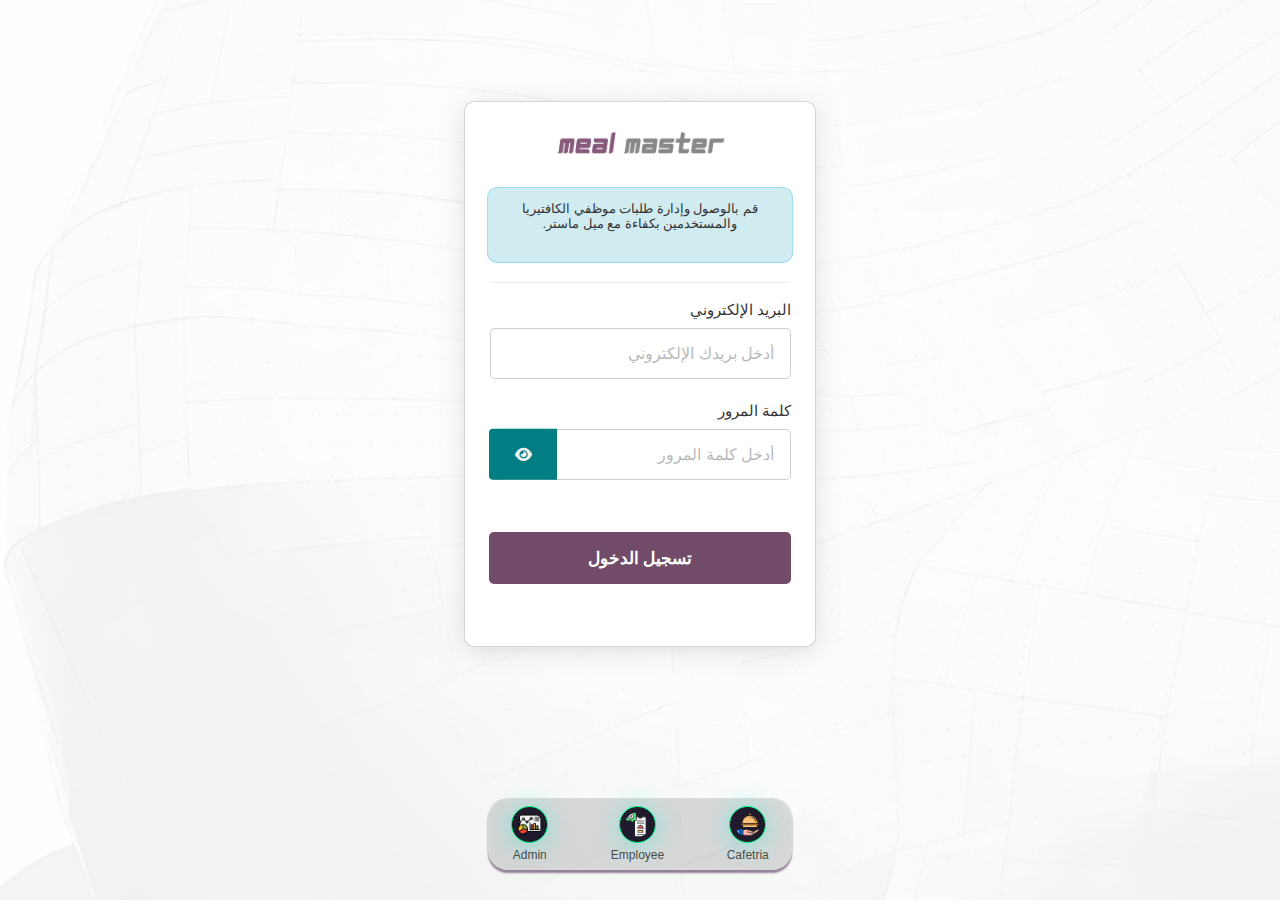
<file: cafeteria-system/index.html>
<!DOCTYPE html>
<html lang="ar" dir="rtl">
  <head>
    <meta charset="UTF-8" />
    <meta name="viewport" content="width=device-width, initial-scale=1.0" />
    <title>تسجيل الدخول | ميـل ماستر</title>
    <link
      rel="stylesheet"
      href="https://cdnjs.cloudflare.com/ajax/libs/font-awesome/6.0.0/css/all.min.css"
    />
    <link rel="stylesheet" href="styles odoo/login.css" />
  </head>
  <body>
    <div class="login-container">
      <div class="login-logo">
        <img src="images/logo/login/Meal.png" alt="شعار ميل ماستر" />
      </div>
      <div class="login-description-w">
        <p>
          قم بالوصول وإدارة طلبات موظفي الكافتيريا والمستخدمين بكفاءة مع ميل
          ماستر.
        </p>
      </div>
      <hr
        style="width: 99%;border: none;height: 1px;
          
          
          
          background-color: rgba(49, 49, 49, 0.096);
        "
      />
      <!-- <div class="login-title">تسجيل الدخول إلى حسابك</div> -->
      <form class="login-form" id="login-form" action="#" method="POST">
        <div style="margin-top: 10px">
          <label for="email">البريد الإلكتروني</label>
          <input
            type="email"
            id="email"
            name="email"
            placeholder="أدخل بريدك الإلكتروني"
            required
          />
        </div>
        <div style="margin-bottom: 20px;">
          <label for="password">كلمة المرور</label>
          <div class="password-field">
            <input
              type="password"
              id="password"
              name="password"
              placeholder="أدخل كلمة المرور"
              required
            />
            <button type="button" class="password-toggle">
              <i class="fas fa-eye"></i>
            </button>
          </div>
        </div>
        <!-- clean code can help your traam work with you -->

        <button
          class="login-button-down"
          type="submit"
          style="margin-top: 9px; margin-bottom: 33px"
        >
          تسجيل الدخول
        </button>
        <div
          id="login-error"
          style="color: red; text-align: center; display: none"
        ></div>
      </form>
    </div>

    <div class="icons-pages-container">
      <div class="image-con-inside">
        <a
          href="cafatria-staff-pages\cafateria-order-taker.html"
          class="icon-wrapper"
        >
          <img
            src="images/people/icons/kitchen-icon.png"
            alt="Kitchen"
            class="img-page-icon-nav"
          />
          <span>Cafetria</span>
        </a>

        <a href="employee-pages\employee-new-order.html" class="icon-wrapper">
          <img
            src="images/people/icons/employee-icon.webp"
            alt="Employee"
            class="img-page-icon-nav"
          />
          <span>Employee</span>
        </a>

        <a href="admin.html" class="icon-wrapper">
          <img
            src="images/people/icons/admin-icon.png"
            alt="Admin"
            class="img-page-icon-nav"
          />
          <span>Admin</span>
        </a>
      </div>
    </div>

    <script>
      // Password toggle functionality
      document.addEventListener("DOMContentLoaded", function () {
        const passwordToggle = document.querySelector(".password-toggle");
        const passwordInput = document.getElementById("password");

        passwordToggle.addEventListener("click", function () {
          const type =
            passwordInput.getAttribute("type") === "password"
              ? "text"
              : "password";
          passwordInput.setAttribute("type", type);

          // Toggle icon
          const icon = this.querySelector("i");
          if (type === "password") {
            icon.className = "fas fa-eye";
          } else {
            icon.className = "fas fa-eye-slash";
          }
        });
      });

      document
        .getElementById("login-form")
        .addEventListener("submit", async function (e) {
          e.preventDefault();
          const email = document.getElementById("email").value;
          const password = document.getElementById("password").value;
          // Show loading state here
          try {
            // Replace with real API endpoint
            const response = await fetch("/api/login", {
              method: "POST",
              headers: { "Content-Type": "application/json" },
              body: JSON.stringify({ email, password }),
            });
            if (!response.ok) throw new Error("Login failed");
            const data = await response.json();
            // Save token, redirect, etc.
            localStorage.setItem("token", data.token);
            window.location.href = "/dashboard.html"; // or wherever
          } catch (err) {
            document.getElementById("login-error").textContent =
              "خطأ في تسجيل الدخول. تحقق من البيانات.";
            document.getElementById("login-error").style.display = "block";
          }
          // Hide loading state here
        });
    </script>
  </body>
</html>
</file>
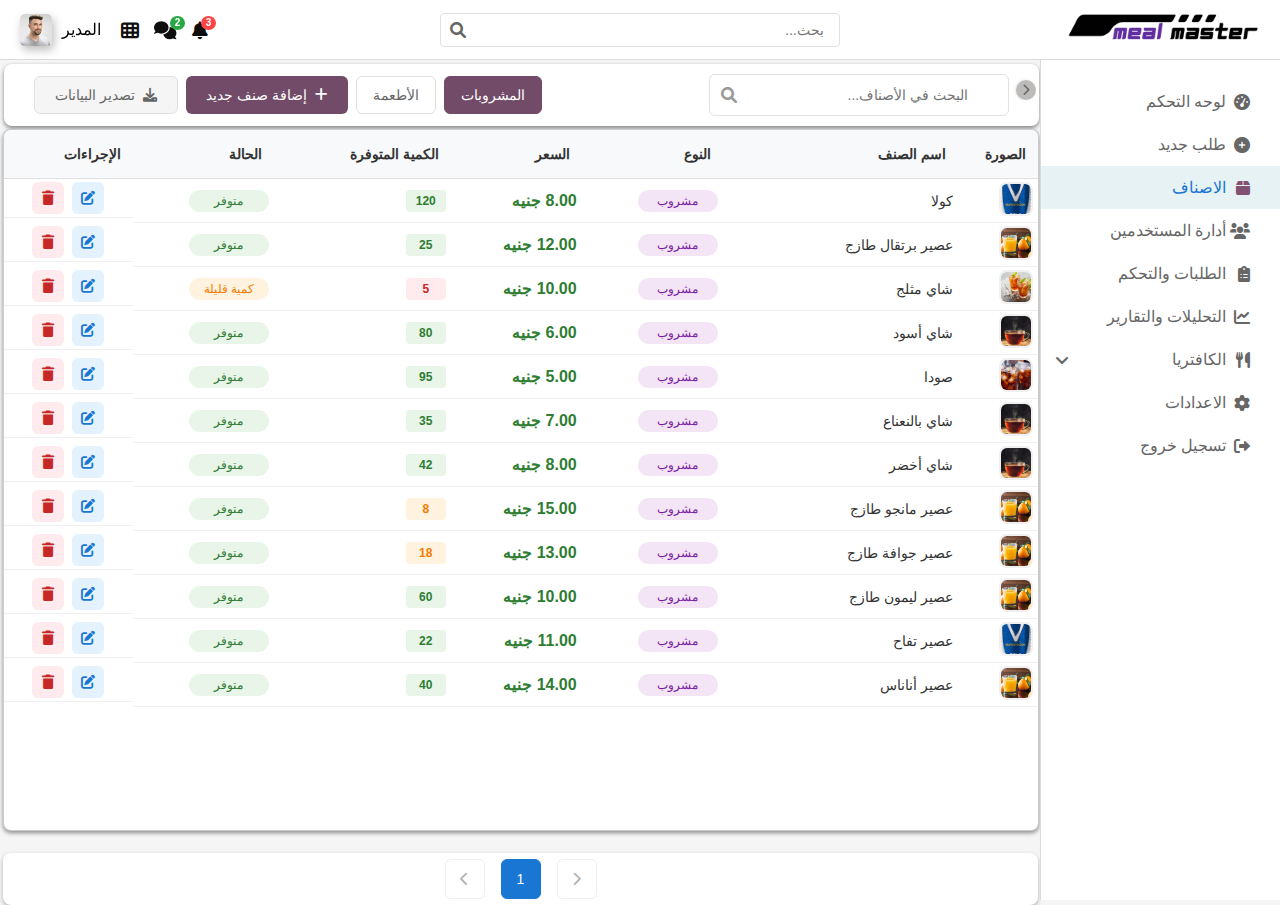
<file: cafeteria-system/items.html>
<!DOCTYPE html>
<html lang="ar" dir="rtl">
<head>
    <meta charset="UTF-8">
    <meta name="viewport" content="width=device-width, initial-scale=1.0">
    <title>الاصناف | Meal master</title>
    <link rel="stylesheet" href="styles odoo/oddo-main.css">
    <link rel="stylesheet" href="https://cdnjs.cloudflare.com/ajax/libs/font-awesome/6.0.0/css/all.min.css">
    <link rel="stylesheet" href="styles odoo/notification.css">
    <link rel="stylesheet" href="styles odoo/common.css">
    <style>
    .modal {
      position: fixed; top: 0; left: 0; width: 100%; height: 100%;
      background: rgba(0,0,0,0.5); display: flex; align-items: center; justify-content: center; z-index: 1000;
    }
    .modal-content {
      background: #fff;
      padding: 2.5rem 2rem 2rem 2rem;
      border-radius: 18px;
      min-width: 340px;
      max-width: 95vw;
      box-shadow: 0 8px 32px rgba(60, 60, 120, 0.18), 0 1.5px 6px rgba(0,0,0,0.08);
      position: relative;
      display: flex;
      flex-direction: column;
      gap: 1.2rem;
      animation: modalPop 0.25s cubic-bezier(.4,1.6,.6,1) 1;
    }
    @keyframes modalPop {
      0% { transform: scale(0.95) translateY(30px); opacity: 0; }
      100% { transform: scale(1) translateY(0); opacity: 1; }
    }
    .modal-content h2 {
      margin: 0 0 0.5rem 0;
      font-size: 1.5rem;
      color: #6c3483;
      text-align: center;
      font-weight: 700;
    }
    .modal-content label {
      font-size: 1rem;
      color: #444;
      margin-bottom: 0.2rem;
      font-weight: 500;
    }
    .modal-content input,
    .modal-content select {
      width: 100%;
      padding: 0.6rem 0.8rem;
      border: 1px solid #e0e0e0;
      border-radius: 7px;
      font-size: 1rem;
      margin-bottom: 0.7rem;
      background: #faf9fd;
      transition: border 0.2s;
    }
    .modal-content input:focus,
    .modal-content select:focus {
      border: 1.5px solid #a569bd;
      outline: none;
      background: #fff;
    }
    .modal-content button[type="submit"] {
      width: 100%;
      padding: 0.7rem 0;
      background: #4d3245;
      color: #fff;
      border: none;
      border-radius: 7px;
      font-size: 1.1rem;
      font-weight: 600;
      cursor: pointer;
      margin-top: 0.5rem;
      box-shadow: 0 2px 8px rgba(166,105,189,0.08);
      transition: background 0.2s;
    }
    .modal-content button[type="submit"]:hover {
      background: #382533;
    }
    .close {
      position: absolute;
      top: 16px;
      left: 16px;
      font-size: 1.7rem;
      color: #a569bd;
      background: #f3e6fa;
      border-radius: 50%;
      width: 36px;
      height: 36px;
      display: flex;
      align-items: center;
      justify-content: center;
      cursor: pointer;
      border: none;
      transition: background 0.2s, color 0.2s;
      z-index: 2;
    }
    .close:hover {
      background: #a569bd;
      color: #fff;
    }
    .modal-content form {
      display: flex;
      flex-direction: column;
      gap: 0.2rem;
    }
    </style>
</head>
<body>
    <!-- Header -->
    <header class="header">
        <div class="header-right">
            <div class="logo">
                <img src="images/logo/Meal.png" alt="Logo" style="width: 200px; height: 50px;">
            </div>
            <div class="search-bar">
                <input type="text" placeholder="بحث...">
                <i class="fas fa-search"></i>
            </div>
        </div>
        <div class="header-left">
            <div class="header-icons">
                <div class="notification-icon">
                    <i class="fas fa-bell"></i>
                    <div class="notification-badge">3</div>
                    <div class="notification-dropdown">
                        <div class="notification-header">
                            <h3>الإشعارات</h3>
                            <span class="mark-all-read">تحديد الكل كمقروء</span>
                        </div>
                        <ul class="notification-list">
                            <li class="notification-item unread">
                                <div class="notification-content">
                                    <div class="notification-icon-small">
                                        <i class="fas fa-shopping-cart"></i>
                                    </div>
                                    <div class="notification-text">
                                        <div class="notification-title">طلب جديد</div>
                                        <div class="notification-message">تم استلام طلب جديد من الطاولة رقم 5</div>
                                        <div class="notification-time">منذ 5 دقائق</div>
                                    </div>
                                </div>
                            </li>
                            <li class="notification-item unread">
                                <div class="notification-content">
                                    <div class="notification-icon-small">
                                        <i class="fas fa-exclamation-triangle"></i>
                                    </div>
                                    <div class="notification-text">
                                        <div class="notification-title">تنبيه مخزون</div>
                                        <div class="notification-message">البيتزا وصلت للحد الأدنى من المخزون</div>
                                        <div class="notification-time">منذ 15 دقيقة</div>
                                    </div>
                                </div>
                            </li>
                            <li class="notification-item unread">
                                <div class="notification-content">
                                    <div class="notification-icon-small">
                                        <i class="fas fa-user-check"></i>
                                    </div>
                                    <div class="notification-text">
                                        <div class="notification-title">موظف جديد</div>
                                        <div class="notification-message">تم تسجيل موظف جديد في النظام</div>
                                        <div class="notification-time">منذ ساعة</div>
                                    </div>
                                </div>
                            </li>
                            <li class="notification-item">
                                <div class="notification-content">
                                    <div class="notification-icon-small">
                                        <i class="fas fa-chart-line"></i>
                                    </div>
                                    <div class="notification-text">
                                        <div class="notification-title">تقرير المبيعات</div>
                                        <div class="notification-message">تم إرسال تقرير المبيعات اليومية</div>
                                        <div class="notification-time">منذ 3 ساعات</div>
                                    </div>
                                </div>
                            </li>
                            <li class="notification-item">
                                <div class="notification-content">
                                    <div class="notification-icon-small">
                                        <i class="fas fa-cog"></i>
                                    </div>
                                    <div class="notification-text">
                                        <div class="notification-title">تحديث النظام</div>
                                        <div class="notification-message">تم تحديث النظام بنجاح</div>
                                        <div class="notification-time">منذ يوم</div>
                                    </div>
                                </div>
                            </li>
                        </ul>
                    </div>
                </div>
                <div class="message-icon">
                    <i class="fas fa-comments"></i>
                    <div class="message-badge">2</div>
                    <div class="message-dropdown">
                        <div class="message-header">
                            <h3>الرسائل</h3>
                            <span class="mark-all-read-messages">تحديد الكل كمقروء</span>
                        </div>
                        <ul class="message-list">
                            <li class="message-item unread">
                                <div class="message-content">
                                    <div class="message-avatar">
                                        <img src="assets/imgs/customer02.jpg" alt="User" style="width: 32px; height: 32px; border-radius: 50%;">
                                    </div>
                                    <div class="message-text">
                                        <div class="message-title">أحمد محمد</div>
                                        <div class="message-preview">هل يمكنني طلب وجبة خاصة؟</div>
                                        <div class="message-time">منذ 10 دقائق</div>
                                    </div>
                                </div>
                            </li>
                            <li class="message-item unread">
                                <div class="message-content">
                                    <div class="message-avatar">
                                        <img src="assets/imgs/customer01.jpg" alt="User" style="width: 32px; height: 32px; border-radius: 50%;">
                                    </div>
                                    <div class="message-text">
                                        <div class="message-title">فاطمة علي</div>
                                        <div class="message-preview">شكراً على الوجبة الممتازة</div>
                                        <div class="message-time">منذ 30 دقيقة</div>
                                    </div>
                                </div>
                            </li>
                            <li class="message-item">
                                <div class="message-content">
                                    <div class="message-avatar">
                                        <img src="assets/imgs/customer02.jpg" alt="User" style="width: 32px; height: 32px; border-radius: 50%;">
                                    </div>
                                    <div class="message-text">
                                        <div class="message-title">محمد حسن</div>
                                        <div class="message-preview">متى سيكون الطلب جاهز؟</div>
                                        <div class="message-time">منذ ساعة</div>
                                    </div>
                                </div>
                            </li>
                            <li class="message-item">
                                <div class="message-content">
                                    <div class="message-avatar">
                                        <img src="assets/imgs/customer01.jpg" alt="User" style="width: 32px; height: 32px; border-radius: 50%;">
                                    </div>
                                    <div class="message-text">
                                        <div class="message-title">سارة أحمد</div>
                                        <div class="message-preview">هل لديكم خيارات نباتية؟</div>
                                        <div class="message-time">منذ 3 ساعات</div>
                                    </div>
                                </div>
                            </li>
                        </ul>
                    </div>
                </div>
                <i class="fas fa-th"></i>
            </div>
            <div class="user-menu">
                <span>المدير</span>
                <img src="assets/imgs/customer01.jpg" alt="User" class="user-avatar" style="    border-radius: 5px !important; box-shadow: 2px 4px 10px rgb(190, 189, 189);">
                <div class="dropdown-menu">
                   
                    <a href="settings.html">
                        <i class="fas fa-cog"></i>
                        الإعدادات
                    </a>
                    <a href="index.html">
                        <i class="fas fa-sign-out-alt"></i>
                        تسجيل خروج
                    </a>
                </div>
            </div>
        </div>
    </header>

    <!-- Sidebar -->
    <aside class="sidebar">
        <div class="sidebar-toggle">
            <i class="fas fa-chevron-right"></i>
        </div>
        <div class="sidebar-menu">
            <a href="admin.html" class="menu-item ">
                <i class="fas fa-tachometer-alt"></i>
                <span>لوحه التحكم</span>
            </a>
                <a href="new-order.html" class="menu-item">
                <i class="fas fa-plus-circle"></i>
                <span>طلب جديد</span>
            </a>
            <a href="items.html" class="menu-item active">
                <i class="fas fa-box"></i>
                <span>الاصناف</span>
            </a>
            <a href="users.html" class="menu-item">
                <i class="fas fa-users"></i>
                <span>أدارة المستخدمين</span>
            </a>

            <a href="orders.html" class="menu-item">
                <i class="fas fa-clipboard-list"></i>
                <span>الطلبات والتحكم</span>
            </a>


            <a href="analytics.html" class="menu-item">
                <i class="fas fa-chart-line"></i>
                <span>التحليلات والتقارير</span>
            </a>
            <a href="#" class="menu-item has-submenu" id="cafetria-menu">
                <i class="fas fa-utensils"></i>
                <span>الكافتريا</span>
            </a>
            <div class="submenu" id="cafetria-submenu">
                <a href="cafatria-staff-pages/cafateria-order-taker.html">
                    <i class="fas fa-clipboard-list" style="color: rgba(133, 77, 186, 0.878);"></i>
                    <span>استقبال الطلبات</span>
                </a>
                <a href="cafatria-staff-pages/completed-orders.html">
                    <i class="fas fa-check-circle"  style="color: rgba(50, 142, 20, 0.744);"></i>
                    <span>الطلبات المكتملة</span>
                </a>
                <a href="cafatria-staff-pages/cafeteria-cancelled-orders.html" style="width: 100%;">
                    <i class="fas fa-times-circle" style="color: rgba(255, 0, 0, 0.744);"></i>
                    <span>الطلبات الملغية</span>
                </a>
               <hr>
            </div>
            <a href="settings.html" class="menu-item">
                <i class="fas fa-cog"></i>
                <span>الاعدادات</span>
            </a>
            <!-- <a href="change-password.html" class="menu-item">
                <i class="fas fa-key"></i>
                <span>كلمه المرور</span>
            </a> -->
            <a href="index.html" class="menu-item">
                <i class="fas fa-sign-out-alt"></i>
                <span>تسجيل خروج</span>
            </a>
        </div>
    </aside>

    <!-- Main Content -->
    <main class="main-content">
        <!-- <div class="content-header">
            <h1>الاصناف</h1>
            <div class="header-actions">
                <button class="btn btn-primary" onclick="openAddItemModal()">
                    <i class="fas fa-plus"></i>
                    إضافة صنف جديد
                </button>
                <button class="btn btn-secondary">
                    <i class="fas fa-download"></i>
                    تصدير البيانات
                </button>
            </div>
        </div> -->

        <!-- Filters and Search -->
        <div class="filters-section">
            <div class="search-filter">
                <input type="text" placeholder="البحث في الأصناف..." class="search-input">
                <i class="fas fa-search"></i>
            </div>
            <div class="filter-buttons">
                <button class="filter-btn active" data-filter="drink">المشروبات</button>
                <button class="filter-btn" data-filter="food">الأطعمة</button>
                <button class="btn btn-primary" onclick="openAddItemModal()">
                    <i class="fas fa-plus"></i>
                    إضافة صنف جديد
                </button>
                <button class="btn btn-secondary">
                    <i class="fas fa-download"></i>
                    تصدير البيانات
                </button>
            </div>
        </div>

        <!-- Inventory Table -->
        <div class="inventory-container">
            <div class="table-responsive">
                <table class="inventory-table">
                    <thead>
                        <tr>
                            <th>الصورة</th>
                            <th>اسم الصنف</th>
                            <th>النوع</th>
                            <th>السعر</th>
                            <th>الكمية المتوفرة</th>
                            <th>الحالة</th>
                            <th>الإجراءات</th>
                        </tr>
                    </thead>
                    <tbody>
                        <tr class="item-row" data-type="drink">
                            <td class="item-image">
                                <img src="images/cola.jpg" alt="كولا" class="item-img">
                            </td>
                            <td class="item-name">كولا</td>
                            <td class="item-type">
                                <span class="type-badge drink">مشروب</span>
                            </td>
                            <td class="item-price">8.00 جنيه</td>
                            <td class="item-quantity">
                                <span class="quantity-badge high">120</span>
                            </td>
                            <td class="item-status">
                                <span class="status-badge available">متوفر</span>
                            </td>
                            <td class="item-actions">
                                <button class="action-btn edit" title="تعديل">
                                    <i class="fas fa-edit"></i>
                                </button>
                                <button class="action-btn delete" title="حذف">
                                    <i class="fas fa-trash"></i>
                                </button>
                            </td>
                        </tr>

                        <tr class="item-row" data-type="drink">
                            <td class="item-image">
                                <img src="images/orange-juice.jpg" alt="عصير برتقال" class="item-img">
                            </td>
                            <td class="item-name">عصير برتقال طازج</td>
                            <td class="item-type">
                                <span class="type-badge drink">مشروب</span>
                            </td>
                            <td class="item-price">12.00 جنيه</td>
                            <td class="item-quantity">
                                <span class="quantity-badge medium">25</span>
                            </td>
                            <td class="item-status">
                                <span class="status-badge available">متوفر</span>
                            </td>
                            <td class="item-actions">
                                <button class="action-btn edit" title="تعديل">
                                    <i class="fas fa-edit"></i>
                                </button>
                                <button class="action-btn delete" title="حذف">
                                    <i class="fas fa-trash"></i>
                                </button>
                            </td>
                        </tr>

                        <tr class="item-row" data-type="drink">
                            <td class="item-image">
                                <img src="images/iced-tea.jpg" alt="شاي مثلج" class="item-img">
                            </td>
                            <td class="item-name">شاي مثلج</td>
                            <td class="item-type">
                                <span class="type-badge drink">مشروب</span>
                            </td>
                            <td class="item-price">10.00 جنيه</td>
                            <td class="item-quantity">
                                <span class="quantity-badge low">5</span>
                            </td>
                            <td class="item-status">
                                <span class="status-badge low-stock">كمية قليلة</span>
                            </td>
                            <td class="item-actions">
                                <button class="action-btn edit" title="تعديل">
                                    <i class="fas fa-edit"></i>
                                </button>
                                <button class="action-btn delete" title="حذف">
                                    <i class="fas fa-trash"></i>
                                </button>
                            </td>
                        </tr>

                        <tr class="item-row" data-type="drink">
                            <td class="item-image">
                                <img src="images/tea.jpg" alt="شاي" class="item-img">
                            </td>
                            <td class="item-name">شاي أسود</td>
                            <td class="item-type">
                                <span class="type-badge drink">مشروب</span>
                            </td>
                            <td class="item-price">6.00 جنيه</td>
                            <td class="item-quantity">
                                <span class="quantity-badge high">80</span>
                            </td>
                            <td class="item-status">
                                <span class="status-badge available">متوفر</span>
                            </td>
                            <td class="item-actions">
                                <button class="action-btn edit" title="تعديل">
                                    <i class="fas fa-edit"></i>
                                </button>
                                <button class="action-btn delete" title="حذف">
                                    <i class="fas fa-trash"></i>
                                </button>
                            </td>
                        </tr>

                        <tr class="item-row" data-type="drink">
                            <td class="item-image">
                                <img src="images/soda.jpg" alt="صودا" class="item-img">
                            </td>
                            <td class="item-name">صودا</td>
                            <td class="item-type">
                                <span class="type-badge drink">مشروب</span>
                            </td>
                            <td class="item-price">5.00 جنيه</td>
                            <td class="item-quantity">
                                <span class="quantity-badge high">95</span>
                            </td>
                            <td class="item-status">
                                <span class="status-badge available">متوفر</span>
                            </td>
                            <td class="item-actions">
                                <button class="action-btn edit" title="تعديل">
                                    <i class="fas fa-edit"></i>
                                </button>
                                <button class="action-btn delete" title="حذف">
                                    <i class="fas fa-trash"></i>
                                </button>
                            </td>
                        </tr>

                        <tr class="item-row" data-type="drink">
                            <td class="item-image">
                                <img src="images/tea.jpg" alt="شاي بالنعناع" class="item-img">
                            </td>
                            <td class="item-name">شاي بالنعناع</td>
                            <td class="item-type">
                                <span class="type-badge drink">مشروب</span>
                            </td>
                            <td class="item-price">7.00 جنيه</td>
                            <td class="item-quantity">
                                <span class="quantity-badge medium">35</span>
                            </td>
                            <td class="item-status">
                                <span class="status-badge available">متوفر</span>
                            </td>
                            <td class="item-actions">
                                <button class="action-btn edit" title="تعديل">
                                    <i class="fas fa-edit"></i>
                                </button>
                                <button class="action-btn delete" title="حذف">
                                    <i class="fas fa-trash"></i>
                                </button>
                            </td>
                        </tr>

                        <tr class="item-row" data-type="drink">
                            <td class="item-image">
                                <img src="images/tea.jpg" alt="شاي أخضر" class="item-img">
                            </td>
                            <td class="item-name">شاي أخضر</td>
                            <td class="item-type">
                                <span class="type-badge drink">مشروب</span>
                            </td>
                            <td class="item-price">8.00 جنيه</td>
                            <td class="item-quantity">
                                <span class="quantity-badge medium">42</span>
                            </td>
                            <td class="item-status">
                                <span class="status-badge available">متوفر</span>
                            </td>
                            <td class="item-actions">
                                <button class="action-btn edit" title="تعديل">
                                    <i class="fas fa-edit"></i>
                                </button>
                                <button class="action-btn delete" title="حذف">
                                    <i class="fas fa-trash"></i>
                                </button>
                            </td>
                        </tr>

                        <tr class="item-row" data-type="drink">
                            <td class="item-image">
                                <img src="images/orange-juice.jpg" alt="عصير مانجو" class="item-img">
                            </td>
                            <td class="item-name">عصير مانجو طازج</td>
                            <td class="item-type">
                                <span class="type-badge drink">مشروب</span>
                            </td>
                            <td class="item-price">15.00 جنيه</td>
                            <td class="item-quantity">
                                <span class="quantity-badge low">8</span>
                            </td>
                            <td class="item-status">
                                <span class="status-badge low-stock">كمية قليلة</span>
                            </td>
                            <td class="item-actions">
                                <button class="action-btn edit" title="تعديل">
                                    <i class="fas fa-edit"></i>
                                </button>
                                <button class="action-btn delete" title="حذف">
                                    <i class="fas fa-trash"></i>
                                </button>
                            </td>
                        </tr>

                        <tr class="item-row" data-type="drink">
                            <td class="item-image">
                                <img src="images/orange-juice.jpg" alt="عصير جوافة" class="item-img">
                            </td>
                            <td class="item-name">عصير جوافة طازج</td>
                            <td class="item-type">
                                <span class="type-badge drink">مشروب</span>
                            </td>
                            <td class="item-price">13.00 جنيه</td>
                            <td class="item-quantity">
                                <span class="quantity-badge medium">18</span>
                            </td>
                            <td class="item-status">
                                <span class="status-badge available">متوفر</span>
                            </td>
                            <td class="item-actions">
                                <button class="action-btn edit" title="تعديل">
                                    <i class="fas fa-edit"></i>
                                </button>
                                <button class="action-btn delete" title="حذف">
                                    <i class="fas fa-trash"></i>
                                </button>
                            </td>
                        </tr>

                        <tr class="item-row" data-type="drink">
                            <td class="item-image">
                                <img src="images/orange-juice.jpg" alt="عصير ليمون" class="item-img">
                            </td>
                            <td class="item-name">عصير ليمون طازج</td>
                            <td class="item-type">
                                <span class="type-badge drink">مشروب</span>
                            </td>
                            <td class="item-price">10.00 جنيه</td>
                            <td class="item-quantity">
                                <span class="quantity-badge high">60</span>
                            </td>
                            <td class="item-status">
                                <span class="status-badge available">متوفر</span>
                            </td>
                            <td class="item-actions">
                                <button class="action-btn edit" title="تعديل">
                                    <i class="fas fa-edit"></i>
                                </button>
                                <button class="action-btn delete" title="حذف">
                                    <i class="fas fa-trash"></i>
                                </button>
                            </td>
                        </tr>

                        <tr class="item-row" data-type="drink">
                            <td class="item-image">
                                <img src="images/cola.jpg" alt="عصير تفاح" class="item-img">
                            </td>
                            <td class="item-name">عصير تفاح</td>
                            <td class="item-type"><span class="type-badge drink">مشروب</span></td>
                            <td class="item-price">11.00 جنيه</td>
                            <td class="item-quantity"><span class="quantity-badge medium">22</span></td>
                            <td class="item-status"><span class="status-badge available">متوفر</span></td>
                            <td class="item-actions"><button class="action-btn edit" title="تعديل"><i class="fas fa-edit"></i></button><button class="action-btn delete" title="حذف"><i class="fas fa-trash"></i></button></td>
                        </tr>
                        <tr class="item-row" data-type="drink">
                            <td class="item-image">
                                <img src="images/orange-juice.jpg" alt="عصير أناناس" class="item-img">
                            </td>
                            <td class="item-name">عصير أناناس</td>
                            <td class="item-type"><span class="type-badge drink">مشروب</span></td>
                            <td class="item-price">14.00 جنيه</td>
                            <td class="item-quantity"><span class="quantity-badge high">40</span></td>
                            <td class="item-status"><span class="status-badge available">متوفر</span></td>
                            <td class="item-actions"><button class="action-btn edit" title="تعديل"><i class="fas fa-edit"></i></button><button class="action-btn delete" title="حذف"><i class="fas fa-trash"></i></button></td>
                        </tr>
                        <tr class="item-row" data-type="drink">
                            <td class="item-image">
                                <img src="images/iced-tea.jpg" alt="عصير فراولة" class="item-img">
                            </td>
                            <td class="item-name">عصير فراولة</td>
                            <td class="item-type"><span class="type-badge drink">مشروب</span></td>
                            <td class="item-price">13.00 جنيه</td>
                            <td class="item-quantity"><span class="quantity-badge medium">19</span></td>
                            <td class="item-status"><span class="status-badge available">متوفر</span></td>
                            <td class="item-actions"><button class="action-btn edit" title="تعديل"><i class="fas fa-edit"></i></button><button class="action-btn delete" title="حذف"><i class="fas fa-trash"></i></button></td>
                        </tr>
                        <tr class="item-row" data-type="drink">
                            <td class="item-image">
                                <img src="images/soda.jpg" alt="عصير رمان" class="item-img">
                            </td>
                            <td class="item-name">عصير رمان</td>
                            <td class="item-type"><span class="type-badge drink">مشروب</span></td>
                            <td class="item-price">16.00 جنيه</td>
                            <td class="item-quantity"><span class="quantity-badge low">7</span></td>
                            <td class="item-status"><span class="status-badge low-stock">كمية قليلة</span></td>
                            <td class="item-actions"><button class="action-btn edit" title="تعديل"><i class="fas fa-edit"></i></button><button class="action-btn delete" title="حذف"><i class="fas fa-trash"></i></button></td>
                        </tr>
                        <tr class="item-row" data-type="drink">
                            <td class="item-image">
                                <img src="images/tea.jpg" alt="عصير جزر" class="item-img">
                            </td>
                            <td class="item-name">عصير جزر</td>
                            <td class="item-type"><span class="type-badge drink">مشروب</span></td>
                            <td class="item-price">10.00 جنيه</td>
                            <td class="item-quantity"><span class="quantity-badge medium">15</span></td>
                            <td class="item-status"><span class="status-badge available">متوفر</span></td>
                            <td class="item-actions"><button class="action-btn edit" title="تعديل"><i class="fas fa-edit"></i></button><button class="action-btn delete" title="حذف"><i class="fas fa-trash"></i></button></td>
                        </tr>
                        <tr class="item-row" data-type="drink">
                            <td class="item-image">
                                <img src="images/orange-juice.jpg" alt="عصير قصب" class="item-img">
                            </td>
                            <td class="item-name">عصير قصب</td>
                            <td class="item-type"><span class="type-badge drink">مشروب</span></td>
                            <td class="item-price">9.00 جنيه</td>
                            <td class="item-quantity"><span class="quantity-badge high">55</span></td>
                            <td class="item-status"><span class="status-badge available">متوفر</span></td>
                            <td class="item-actions"><button class="action-btn edit" title="تعديل"><i class="fas fa-edit"></i></button><button class="action-btn delete" title="حذف"><i class="fas fa-trash"></i></button></td>
                        </tr>
                        <tr class="item-row" data-type="drink">
                            <td class="item-image">
                                <img src="images/cola.jpg" alt="عصير توت" class="item-img">
                            </td>
                            <td class="item-name">عصير توت</td>
                            <td class="item-type"><span class="type-badge drink">مشروب</span></td>
                            <td class="item-price">15.00 جنيه</td>
                            <td class="item-quantity"><span class="quantity-badge low">4</span></td>
                            <td class="item-status"><span class="status-badge low-stock">كمية قليلة</span></td>
                            <td class="item-actions"><button class="action-btn edit" title="تعديل"><i class="fas fa-edit"></i></button><button class="action-btn delete" title="حذف"><i class="fas fa-trash"></i></button></td>
                        </tr>
                        <tr class="item-row" data-type="drink">
                            <td class="item-image">
                                <img src="images/iced-tea.jpg" alt="عصير كيوي" class="item-img">
                            </td>
                            <td class="item-name">عصير كيوي</td>
                            <td class="item-type"><span class="type-badge drink">مشروب</span></td>
                            <td class="item-price">17.00 جنيه</td>
                            <td class="item-quantity"><span class="quantity-badge medium">13</span></td>
                            <td class="item-status"><span class="status-badge available">متوفر</span></td>
                            <td class="item-actions"><button class="action-btn edit" title="تعديل"><i class="fas fa-edit"></i></button><button class="action-btn delete" title="حذف"><i class="fas fa-trash"></i></button></td>
                        </tr>
                        <tr class="item-row" data-type="drink">
                            <td class="item-image">
                                <img src="images/soda.jpg" alt="عصير خوخ" class="item-img">
                            </td>
                            <td class="item-name">عصير خوخ</td>
                            <td class="item-type"><span class="type-badge drink">مشروب</span></td>
                            <td class="item-price">12.00 جنيه</td>
                            <td class="item-quantity"><span class="quantity-badge high">38</span></td>
                            <td class="item-status"><span class="status-badge available">متوفر</span></td>
                            <td class="item-actions"><button class="action-btn edit" title="تعديل"><i class="fas fa-edit"></i></button><button class="action-btn delete" title="حذف"><i class="fas fa-trash"></i></button></td>
                        </tr>
                        <tr class="item-row" data-type="drink">
                            <td class="item-image">
                                <img src="images/tea.jpg" alt="عصير كمثرى" class="item-img">
                            </td>
                            <td class="item-name">عصير كمثرى</td>
                            <td class="item-type"><span class="type-badge drink">مشروب</span></td>
                            <td class="item-price">13.00 جنيه</td>
                            <td class="item-quantity"><span class="quantity-badge medium">21</span></td>
                            <td class="item-status"><span class="status-badge available">متوفر</span></td>
                            <td class="item-actions"><button class="action-btn edit" title="تعديل"><i class="fas fa-edit"></i></button><button class="action-btn delete" title="حذف"><i class="fas fa-trash"></i></button></td>
                        </tr>
                        <tr class="item-row" data-type="drink">
                            <td class="item-image">
                                <img src="images/orange-juice.jpg" alt="عصير برقوق" class="item-img">
                            </td>
                            <td class="item-name">عصير برقوق</td>
                            <td class="item-type"><span class="type-badge drink">مشروب</span></td>
                            <td class="item-price">14.00 جنيه</td>
                            <td class="item-quantity"><span class="quantity-badge low">6</span></td>
                            <td class="item-status"><span class="status-badge low-stock">كمية قليلة</span></td>
                            <td class="item-actions"><button class="action-btn edit" title="تعديل"><i class="fas fa-edit"></i></button><button class="action-btn delete" title="حذف"><i class="fas fa-trash"></i></button></td>
                        </tr>
                        <tr class="item-row" data-type="drink">
                            <td class="item-image">
                                <img src="images/cola.jpg" alt="عصير بطيخ" class="item-img">
                            </td>
                            <td class="item-name">عصير بطيخ</td>
                            <td class="item-type"><span class="type-badge drink">مشروب</span></td>
                            <td class="item-price">12.00 جنيه</td>
                            <td class="item-quantity"><span class="quantity-badge high">44</span></td>
                            <td class="item-status"><span class="status-badge available">متوفر</span></td>
                            <td class="item-actions"><button class="action-btn edit" title="تعديل"><i class="fas fa-edit"></i></button><button class="action-btn delete" title="حذف"><i class="fas fa-trash"></i></button></td>
                        </tr>
                        <tr class="item-row" data-type="drink">
                            <td class="item-image">
                                <img src="images/iced-tea.jpg" alt="عصير شمام" class="item-img">
                            </td>
                            <td class="item-name">عصير شمام</td>
                            <td class="item-type"><span class="type-badge drink">مشروب</span></td>
                            <td class="item-price">13.00 جنيه</td>
                            <td class="item-quantity"><span class="quantity-badge medium">17</span></td>
                            <td class="item-status"><span class="status-badge available">متوفر</span></td>
                            <td class="item-actions"><button class="action-btn edit" title="تعديل"><i class="fas fa-edit"></i></button><button class="action-btn delete" title="حذف"><i class="fas fa-trash"></i></button></td>
                        </tr>
                        <tr class="item-row" data-type="drink">
                            <td class="item-image">
                                <img src="images/soda.jpg" alt="عصير جريب فروت" class="item-img">
                            </td>
                            <td class="item-name">عصير جريب فروت</td>
                            <td class="item-type"><span class="type-badge drink">مشروب</span></td>
                            <td class="item-price">15.00 جنيه</td>
                            <td class="item-quantity"><span class="quantity-badge low">9</span></td>
                            <td class="item-status"><span class="status-badge low-stock">كمية قليلة</span></td>
                            <td class="item-actions"><button class="action-btn edit" title="تعديل"><i class="fas fa-edit"></i></button><button class="action-btn delete" title="حذف"><i class="fas fa-trash"></i></button></td>
                        </tr>
                        <tr class="item-row" data-type="drink">
                            <td class="item-image">
                                <img src="images/tea.jpg" alt="عصير ليمون نعناع" class="item-img">
                            </td>
                            <td class="item-name">عصير ليمون نعناع</td>
                            <td class="item-type"><span class="type-badge drink">مشروب</span></td>
                            <td class="item-price">12.00 جنيه</td>
                            <td class="item-quantity"><span class="quantity-badge high">32</span></td>
                            <td class="item-status"><span class="status-badge available">متوفر</span></td>
                            <td class="item-actions"><button class="action-btn edit" title="تعديل"><i class="fas fa-edit"></i></button><button class="action-btn delete" title="حذف"><i class="fas fa-trash"></i></button></td>
                        </tr>
                        <tr class="item-row" data-type="drink">
                            <td class="item-image">
                                <img src="images/orange-juice.jpg" alt="عصير مشمش" class="item-img">
                            </td>
                            <td class="item-name">عصير مشمش</td>
                            <td class="item-type"><span class="type-badge drink">مشروب</span></td>
                            <td class="item-price">14.00 جنيه</td>
                            <td class="item-quantity"><span class="quantity-badge medium">20</span></td>
                            <td class="item-status"><span class="status-badge available">متوفر</span></td>
                            <td class="item-actions"><button class="action-btn edit" title="تعديل"><i class="fas fa-edit"></i></button><button class="action-btn delete" title="حذف"><i class="fas fa-trash"></i></button></td>
                        </tr>
                        <tr class="item-row" data-type="drink">
                            <td class="item-image">
                                <img src="images/cola.jpg" alt="عصير مانجو بالحليب" class="item-img">
                            </td>
                            <td class="item-name">عصير مانجو بالحليب</td>
                            <td class="item-type"><span class="type-badge drink">مشروب</span></td>
                            <td class="item-price">18.00 جنيه</td>
                            <td class="item-quantity"><span class="quantity-badge low">5</span></td>
                            <td class="item-status"><span class="status-badge low-stock">كمية قليلة</span></td>
                            <td class="item-actions"><button class="action-btn edit" title="تعديل"><i class="fas fa-edit"></i></button><button class="action-btn delete" title="حذف"><i class="fas fa-trash"></i></button></td>
                        </tr>
                        <tr class="item-row" data-type="drink">
                            <td class="item-image">
                                <img src="images/iced-tea.jpg" alt="عصير موز بالحليب" class="item-img">
                            </td>
                            <td class="item-name">عصير موز بالحليب</td>
                            <td class="item-type"><span class="type-badge drink">مشروب</span></td>
                            <td class="item-price">17.00 جنيه</td>
                            <td class="item-quantity"><span class="quantity-badge medium">14</span></td>
                            <td class="item-status"><span class="status-badge available">متوفر</span></td>
                            <td class="item-actions"><button class="action-btn edit" title="تعديل"><i class="fas fa-edit"></i></button><button class="action-btn delete" title="حذف"><i class="fas fa-trash"></i></button></td>
                        </tr>
                        <tr class="item-row" data-type="drink">
                            <td class="item-image">
                                <img src="images/soda.jpg" alt="عصير أفوكادو" class="item-img">
                            </td>
                            <td class="item-name">عصير أفوكادو</td>
                            <td class="item-type"><span class="type-badge drink">مشروب</span></td>
                            <td class="item-price">20.00 جنيه</td>
                            <td class="item-quantity"><span class="quantity-badge low">3</span></td>
                            <td class="item-status"><span class="status-badge low-stock">كمية قليلة</span></td>
                            <td class="item-actions"><button class="action-btn edit" title="تعديل"><i class="fas fa-edit"></i></button><button class="action-btn delete" title="حذف"><i class="fas fa-trash"></i></button></td>
                        </tr>
                        <tr class="item-row" data-type="drink">
                            <td class="item-image">
                                <img src="images/tea.jpg" alt="عصير كوكتيل فواكه" class="item-img">
                            </td>
                            <td class="item-name">عصير كوكتيل فواكه</td>
                            <td class="item-type"><span class="type-badge drink">مشروب</span></td>
                            <td class="item-price">19.00 جنيه</td>
                            <td class="item-quantity"><span class="quantity-badge high">28</span></td>
                            <td class="item-status"><span class="status-badge available">متوفر</span></td>
                            <td class="item-actions"><button class="action-btn edit" title="تعديل"><i class="fas fa-edit"></i></button><button class="action-btn delete" title="حذف"><i class="fas fa-trash"></i></button></td>
                        </tr>
                    </tbody>
                </table>
            </div>
        </div>

        <!-- Pagination -->
        <div class="pagination">
            <button class="pagination-btn" disabled>
                <i class="fas fa-chevron-right"></i>
            </button>
            <button class="pagination-btn active">1</button>
            <button class="pagination-btn">2</button>
            <button class="pagination-btn">3</button>
            <button class="pagination-btn">
                <i class="fas fa-chevron-left"></i>
            </button>
        </div>
    </main>

    <!-- Add Item Modal -->
    <div id="addItemModal" class="modal" style="display:none;">
      <div class="modal-content">
        <span class="close" onclick="closeAddItemModal()">&times;</span>
        <h2>إضافة صنف جديد</h2>
        <form id="addItemForm">
          <label>صورة الصنف:</label>
          <input type="file" id="itemImage" accept="image/*">
          <div id="imagePreview" style="display:none; margin-bottom: 0.7rem; text-align:center;"></div>
          <label>اسم الصنف:</label>
          <input type="text" id="itemName" required>
          <label>النوع:</label>
          <select id="itemType" required>
            <option value="food">طعام</option>
            <option value="drink">مشروب</option>
          </select>
          <label>السعر:</label>
          <input type="number" id="itemPrice" required>
          <label>الكمية:</label>
          <input type="number" id="itemQuantity" required>
          <button type="submit" class="btn btn-primary" style="    display: flex
          ;
              justify-content: center;">إضافة</button>
        </form>
      </div>
    </div>
    <script src="js/notification.js"></script>
    <script src="js/items.js"></script>
    <script src="https://cdn.sheetjs.com/xlsx-0.20.1/package/dist/xlsx.full.min.js"></script>
</body>
</html>
</file>
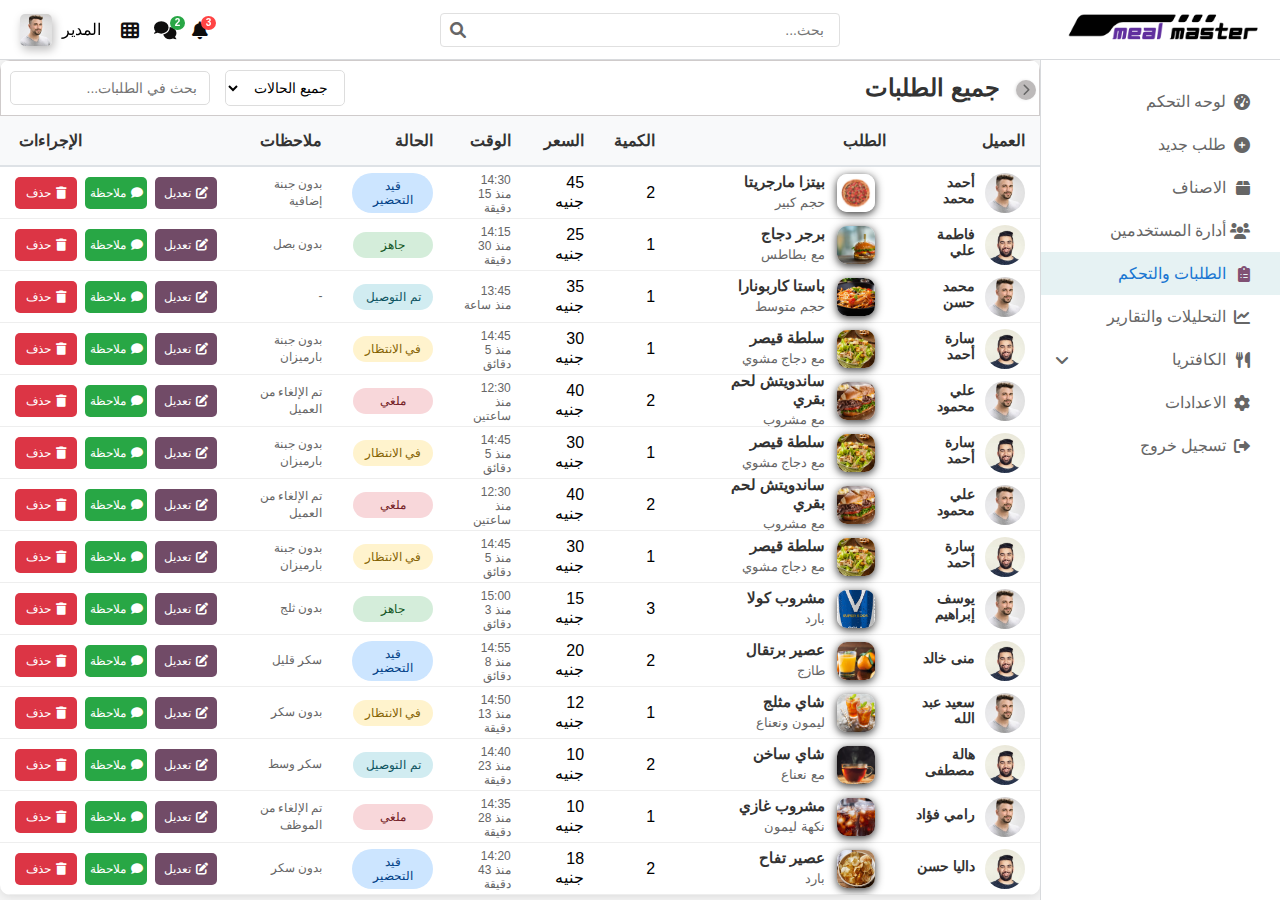
<file: cafeteria-system/orders.html>
<!DOCTYPE html>
<html lang="ar" dir="rtl">
<head>
    <meta charset="UTF-8">
    <meta name="viewport" content="width=device-width, initial-scale=1.0">
    <title>الطلبات والتحكم | Meal master</title>
    <link rel="stylesheet" href="styles odoo/oddo-main.css">
    <link rel="stylesheet" href="https://cdnjs.cloudflare.com/ajax/libs/font-awesome/6.0.0/css/all.min.css">
    <link rel="stylesheet" href="styles odoo/notification.css">
    <link rel="stylesheet" href="styles odoo/common.css">
   <link rel="stylesheet" href="styles odoo/orders.css">
    
</head>
<body>
    <!-- Header -->
    <header class="header">
        <div class="header-right">
            <div class="logo">
                <img src="images/logo/Meal.png" alt="Logo" style="width: 200px; height: 50px;">
            </div>
            <div class="search-bar">
                <input type="text" placeholder="بحث...">
                <i class="fas fa-search"></i>
            </div>
        </div>
        <div class="header-left">
            <div class="header-icons">
                <div class="notification-icon">
                    <i class="fas fa-bell"></i>
                    <div class="notification-badge">3</div>
                    <div class="notification-dropdown">
                        <div class="notification-header">
                            <h3>الإشعارات</h3>
                            <span class="mark-all-read">تحديد الكل كمقروء</span>
                        </div>
                        <ul class="notification-list">
                            <li class="notification-item unread">
                                <div class="notification-content">
                                    <div class="notification-icon-small">
                                        <i class="fas fa-shopping-cart"></i>
                                    </div>
                                    <div class="notification-text">
                                        <div class="notification-title">طلب جديد</div>
                                        <div class="notification-message">تم استلام طلب جديد من الطاولة رقم 5</div>
                                        <div class="notification-time">منذ 5 دقائق</div>
                                    </div>
                                </div>
                            </li>
                            <li class="notification-item unread">
                                <div class="notification-content">
                                    <div class="notification-icon-small">
                                        <i class="fas fa-exclamation-triangle"></i>
                                    </div>
                                    <div class="notification-text">
                                        <div class="notification-title">تنبيه مخزون</div>
                                        <div class="notification-message">البيتزا وصلت للحد الأدنى من المخزون</div>
                                        <div class="notification-time">منذ 15 دقيقة</div>
                                    </div>
                                </div>
                            </li>
                            <li class="notification-item unread">
                                <div class="notification-content">
                                    <div class="notification-icon-small">
                                        <i class="fas fa-user-check"></i>
                                    </div>
                                    <div class="notification-text">
                                        <div class="notification-title">موظف جديد</div>
                                        <div class="notification-message">تم تسجيل موظف جديد في النظام</div>
                                        <div class="notification-time">منذ ساعة</div>
                                    </div>
                                </div>
                            </li>
                            <li class="notification-item">
                                <div class="notification-content">
                                    <div class="notification-icon-small">
                                        <i class="fas fa-chart-line"></i>
                                    </div>
                                    <div class="notification-text">
                                        <div class="notification-title">تقرير المبيعات</div>
                                        <div class="notification-message">تم إرسال تقرير المبيعات اليومية</div>
                                        <div class="notification-time">منذ 3 ساعات</div>
                                    </div>
                                </div>
                            </li>
                            <li class="notification-item">
                                <div class="notification-content">
                                    <div class="notification-icon-small">
                                        <i class="fas fa-cog"></i>
                                    </div>
                                    <div class="notification-text">
                                        <div class="notification-title">تحديث النظام</div>
                                        <div class="notification-message">تم تحديث النظام بنجاح</div>
                                        <div class="notification-time">منذ يوم</div>
                                    </div>
                                </div>
                            </li>
                        </ul>
                    </div>
                </div>
                <div class="message-icon">
                    <i class="fas fa-comments"></i>
                    <div class="message-badge">2</div>
                    <div class="message-dropdown">
                        <div class="message-header">
                            <h3>الرسائل</h3>
                            <span class="mark-all-read-messages">تحديد الكل كمقروء</span>
                        </div>
                        <ul class="message-list">
                            <li class="message-item unread">
                                <div class="message-content">
                                    <div class="message-avatar">
                                        <img src="assets/imgs/customer02.jpg" alt="User" style="width: 32px; height: 32px; border-radius: 50%;">
                                    </div>
                                    <div class="message-text">
                                        <div class="message-title">أحمد محمد</div>
                                        <div class="message-preview">هل يمكنني طلب وجبة خاصة؟</div>
                                        <div class="message-time">منذ 10 دقائق</div>
                                    </div>
                                </div>
                            </li>
                            <li class="message-item unread">
                                <div class="message-content">
                                    <div class="message-avatar">
                                        <img src="assets/imgs/customer01.jpg" alt="User" style="width: 32px; height: 32px; border-radius: 50%;">
                                    </div>
                                    <div class="message-text">
                                        <div class="message-title">فاطمة علي</div>
                                        <div class="message-preview">شكراً على الوجبة الممتازة</div>
                                        <div class="message-time">منذ 30 دقيقة</div>
                                    </div>
                                </div>
                            </li>
                            <li class="message-item">
                                <div class="message-content">
                                    <div class="message-avatar">
                                        <img src="assets/imgs/customer02.jpg" alt="User" style="width: 32px; height: 32px; border-radius: 50%;">
                                    </div>
                                    <div class="message-text">
                                        <div class="message-title">محمد حسن</div>
                                        <div class="message-preview">متى سيكون الطلب جاهز؟</div>
                                        <div class="message-time">منذ ساعة</div>
                                    </div>
                                </div>
                            </li>
                            <li class="message-item">
                                <div class="message-content">
                                    <div class="message-avatar">
                                        <img src="assets/imgs/customer01.jpg" alt="User" style="width: 32px; height: 32px; border-radius: 50%;">
                                    </div>
                                    <div class="message-text">
                                        <div class="message-title">سارة أحمد</div>
                                        <div class="message-preview">هل لديكم خيارات نباتية؟</div>
                                        <div class="message-time">منذ 3 ساعات</div>
                                    </div>
                                </div>
                            </li>
                        </ul>
                    </div>
                </div>
                <i class="fas fa-th"></i>
            </div>
            <div class="user-menu">
                <span>المدير</span>
                <img src="assets/imgs/customer01.jpg" alt="User" class="user-avatar" style="    border-radius: 5px !important; box-shadow: 2px 4px 10px rgb(190, 189, 189);">
                <div class="dropdown-menu">
                
                    <a href="settings.html">
                        <i class="fas fa-cog"></i>
                        الإعدادات
                    </a>
                    <a href="index.html">
                        <i class="fas fa-sign-out-alt"></i>
                        تسجيل خروج
                    </a>
                </div>
            </div>
        </div>
    </header>

    <!-- Sidebar -->
    <aside class="sidebar">
        <div class="sidebar-toggle">
            <i class="fas fa-chevron-right"></i>
        </div>
        <div class="sidebar-menu">
            <a href="admin.html" class="menu-item ">
                <i class="fas fa-tachometer-alt"></i>
                <span>لوحه التحكم</span>
            </a>
                <a href="new-order.html" class="menu-item">
                <i class="fas fa-plus-circle"></i>
                <span>طلب جديد</span>
            </a>
            <a href="items.html" class="menu-item">
                <i class="fas fa-box"></i>
                <span>الاصناف</span>
            </a>
            <a href="users.html" class="menu-item">
                <i class="fas fa-users"></i>
                <span>أدارة المستخدمين</span>
            </a>

            <a href="orders.html" class="menu-item active">
                <i class="fas fa-clipboard-list"></i>
                <span>الطلبات والتحكم</span>
            </a>


            <a href="analytics.html" class="menu-item">
                <i class="fas fa-chart-line"></i>
                <span>التحليلات والتقارير</span>
            </a>
            <a href="#" class="menu-item has-submenu" id="cafetria-menu">
                <i class="fas fa-utensils"></i>
                <span>الكافتريا</span>
            </a>
            <div class="submenu" id="cafetria-submenu">
                <a href="cafatria-staff-pages/cafateria-order-taker.html">
                    <i class="fas fa-clipboard-list" style="color: rgba(133, 77, 186, 0.878);"></i>
                    <span>استقبال الطلبات</span>
                </a>
                <a href="cafatria-staff-pages/completed-orders.html">
                    <i class="fas fa-check-circle"  style="color: rgba(50, 142, 20, 0.744);"></i>
                    <span>الطلبات المكتملة</span>
                </a>
                <a href="cafatria-staff-pages/cafeteria-cancelled-orders.html" style="width: 100%;">
                    <i class="fas fa-times-circle" style="color: rgba(255, 0, 0, 0.744);"></i>
                    <span>الطلبات الملغية</span>
                </a>
               <hr>
            </div>
            <a href="settings.html" class="menu-item">
                <i class="fas fa-cog"></i>
                <span>الاعدادات</span>
            </a>
            <!-- <a href="change-password.html" class="menu-item">
                <i class="fas fa-key"></i>
                <span>كلمه المرور</span>
            </a> -->
            <a href="index.html" class="menu-item">
                <i class="fas fa-sign-out-alt"></i>
                <span>تسجيل خروج</span>
            </a>
        </div>
    </aside>

    <!-- Main Content -->
    <main class="main-content">
        <!-- <div class="content-header">
            <h1>الطلبات والتحكم</h1>
        </div> -->
        
        <div class="orders-container">
            <div class="orders-header">
                <h2 style="padding-right: 30px;">جميع الطلبات</h2>
                <div class="orders-filters">
                    <select class="filter-select" id="statusFilter">
                        <option value="">جميع الحالات</option>
                        <option value="pending">في الانتظار</option>
                        <option value="preparing">قيد التحضير</option>
                        <option value="ready">جاهز</option>
                        <option value="delivered">تم التوصيل</option>
                        <option value="cancelled">ملغي</option>
                    </select>
                    <input type="text" class="search-input" placeholder="بحث في الطلبات..." id="searchOrders">
                </div>
            </div>
            
            <div class="table-responsive">
                <table class="orders-table">
                    <thead>
                        <tr>
                            <th>العميل</th>
                            <th>الطلب</th>
                            <th>الكمية</th>
                            <th>السعر</th>
                            <th>الوقت</th>
                            <th>الحالة</th>
                            <th>ملاحظات</th>
                            <th style="padding-right: 150px;">الإجراءات</th>
                        </tr>
                    </thead>
                    <tbody id="ordersTableBody">
                        <tr>
                            <td>
                                <div class="customer-info">
                                    <img src="assets/imgs/customer01.jpg" alt="Customer" class="customer-avatar">
                                    <div class="customer-details">
                                        <h4>أحمد محمد</h4>
                                    </div>
                                </div>
                            </td>
                            <td>
                                <div class="order-item">
                                    <img src="images/pizza.jpg" alt="Pizza" class="order-image">
                                    <div class="order-details">
                                        <h4>بيتزا مارجريتا</h4>
                                        <p>حجم كبير</p>
                                    </div>
                                </div>
                            </td>
                            <td>2</td>
                            <td>45 جنيه</td>
                            <td>
                                <div class="order-time">
                                    <div>14:30</div>
                                    <div>منذ 15 دقيقة</div>
                                </div>
                            </td>
                            <td>
                                <span class="status-badge status-preparing">قيد التحضير</span>
                            </td>
                            <td>
                                <div class="order-comments">بدون جبنة إضافية</div>
                            </td>
                            <td>
                                <div class="order-actions">
                                    <button class="action-btn edit-btn" onclick="editOrder(1)">
                                        <i class="fas fa-edit"></i>
                                        تعديل
                                    </button>
                                    <button class="action-btn comment-btn" onclick="addComment(1)">
                                        <i class="fas fa-comment"></i>
                                        ملاحظة
                                    </button>
                                    <button class="action-btn delete-btn" onclick="deleteOrder(1)">
                                        <i class="fas fa-trash"></i>
                                        حذف
                                    </button>
                                </div>
                            </td>
                        </tr>
                        <tr>
                            <td>
                                <div class="customer-info">
                                    <img src="assets/imgs/customer02.jpg" alt="Customer" class="customer-avatar">
                                    <div class="customer-details">
                                        <h4>فاطمة علي</h4>
                                    </div>
                                </div>
                            </td>
                            <td>
                                <div class="order-item">
                                    <img src="images/burger.jpg" alt="Burger" class="order-image">
                                    <div class="order-details">
                                        <h4>برجر دجاج</h4>
                                        <p>مع بطاطس</p>
                                    </div>
                                </div>
                            </td>
                            <td>1</td>
                            <td>25 جنيه</td>
                            <td>
                                <div class="order-time">
                                    <div>14:15</div>
                                    <div>منذ 30 دقيقة</div>
                                </div>
                            </td>
                            <td>
                                <span class="status-badge status-ready">جاهز</span>
                            </td>
                            <td>
                                <div class="order-comments">بدون بصل</div>
                            </td>
                            <td>
                                <div class="order-actions">
                                    <button class="action-btn edit-btn" onclick="editOrder(2)">
                                        <i class="fas fa-edit"></i>
                                        تعديل
                                    </button>
                                    <button class="action-btn comment-btn" onclick="addComment(2)">
                                        <i class="fas fa-comment"></i>
                                        ملاحظة
                                    </button>
                                    <button class="action-btn delete-btn" onclick="deleteOrder(2)">
                                        <i class="fas fa-trash"></i>
                                        حذف
                                    </button>
                                </div>
                            </td>
                        </tr>
                        <tr>
                            <td>
                                <div class="customer-info">
                                    <img src="assets/imgs/customer01.jpg" alt="Customer" class="customer-avatar">
                                    <div class="customer-details">
                                        <h4>محمد حسن</h4>
                                    </div>
                                </div>
                            </td>
                            <td>
                                <div class="order-item">
                                    <img src="images/pasta.jpg" alt="Pasta" class="order-image">
                                    <div class="order-details">
                                        <h4>باستا كاربونارا</h4>
                                        <p>حجم متوسط</p>
                                    </div>
                                </div>
                            </td>
                            <td>1</td>
                            <td>35 جنيه</td>
                            <td>
                                <div class="order-time">
                                    <div>13:45</div>
                                    <div>منذ ساعة</div>
                                </div>
                            </td>
                            <td>
                                <span class="status-badge status-delivered">تم التوصيل</span>
                            </td>
                            <td>
                                <div class="order-comments">-</div>
                            </td>
                            <td>
                                <div class="order-actions">
                                    <button class="action-btn edit-btn" onclick="editOrder(3)">
                                        <i class="fas fa-edit"></i>
                                        تعديل
                                    </button>
                                    <button class="action-btn comment-btn" onclick="addComment(3)">
                                        <i class="fas fa-comment"></i>
                                        ملاحظة
                                    </button>
                                    <button class="action-btn delete-btn" onclick="deleteOrder(3)">
                                        <i class="fas fa-trash"></i>
                                        حذف
                                    </button>
                                </div>
                            </td>
                        </tr>
                        <tr>
                            <td>
                                <div class="customer-info">
                                    <img src="assets/imgs/customer02.jpg" alt="Customer" class="customer-avatar">
                                    <div class="customer-details">
                                        <h4>سارة أحمد</h4>
                                    </div>
                                </div>
                            </td>
                            <td>
                                <div class="order-item">
                                    <img src="images/caesar-salad.jpg" alt="Salad" class="order-image">
                                    <div class="order-details">
                                        <h4>سلطة قيصر</h4>
                                        <p>مع دجاج مشوي</p>
                                    </div>
                                </div>
                            </td>
                            <td>1</td>
                            <td>30 جنيه</td>
                            <td>
                                <div class="order-time">
                                    <div>14:45</div>
                                    <div>منذ 5 دقائق</div>
                                </div>
                            </td>
                            <td>
                                <span class="status-badge status-pending">في الانتظار</span>
                            </td>
                            <td>
                                <div class="order-comments">بدون جبنة بارميزان</div>
                            </td>
                            <td>
                                <div class="order-actions">
                                    <button class="action-btn edit-btn" onclick="editOrder(4)">
                                        <i class="fas fa-edit"></i>
                                        تعديل
                                    </button>
                                    <button class="action-btn comment-btn" onclick="addComment(4)">
                                        <i class="fas fa-comment"></i>
                                        ملاحظة
                                    </button>
                                    <button class="action-btn delete-btn" onclick="deleteOrder(4)">
                                        <i class="fas fa-trash"></i>
                                        حذف
                                    </button>
                                </div>
                            </td>
                        </tr>
                        <tr>
                            <td>
                                <div class="customer-info">
                                    <img src="assets/imgs/customer01.jpg" alt="Customer" class="customer-avatar">
                                    <div class="customer-details">
                                        <h4>علي محمود</h4>
                                    </div>
                                </div>
                            </td>
                            <td>
                                <div class="order-item">
                                    <img src="images/beef-sandwich.jpg" alt="Sandwich" class="order-image">
                                    <div class="order-details">
                                        <h4>ساندويتش لحم بقري</h4>
                                        <p>مع مشروب</p>
                                    </div>
                                </div>
                            </td>
                            <td>2</td>
                            <td>40 جنيه</td>
                            <td>
                                <div class="order-time">
                                    <div>12:30</div>
                                    <div>منذ ساعتين</div>
                                </div>
                            </td>
                            <td>
                                <span class="status-badge status-cancelled">ملغي</span>
                            </td>
                            <td>
                                <div class="order-comments">تم الإلغاء من العميل</div>
                            </td>
                            <td>
                                <div class="order-actions">
                                    <button class="action-btn edit-btn" onclick="editOrder(5)">
                                        <i class="fas fa-edit"></i>
                                        تعديل
                                    </button>
                                    <button class="action-btn comment-btn" onclick="addComment(5)">
                                        <i class="fas fa-comment"></i>
                                        ملاحظة
                                    </button>
                                    <button class="action-btn delete-btn" onclick="deleteOrder(5)">
                                        <i class="fas fa-trash"></i>
                                        حذف
                                    </button>
                                </div>
                            </td>
                        </tr>
                        <tr>
                            <td>
                                <div class="customer-info">
                                    <img src="assets/imgs/customer02.jpg" alt="Customer" class="customer-avatar">
                                    <div class="customer-details">
                                        <h4>سارة أحمد</h4>
                                    </div>
                                </div>
                            </td>
                            <td>
                                <div class="order-item">
                                    <img src="images/caesar-salad.jpg" alt="Salad" class="order-image">
                                    <div class="order-details">
                                        <h4>سلطة قيصر</h4>
                                        <p>مع دجاج مشوي</p>
                                    </div>
                                </div>
                            </td>
                            <td>1</td>
                            <td>30 جنيه</td>
                            <td>
                                <div class="order-time">
                                    <div>14:45</div>
                                    <div>منذ 5 دقائق</div>
                                </div>
                            </td>
                            <td>
                                <span class="status-badge status-pending">في الانتظار</span>
                            </td>
                            <td>
                                <div class="order-comments">بدون جبنة بارميزان</div>
                            </td>
                            <td>
                                <div class="order-actions">
                                    <button class="action-btn edit-btn" onclick="editOrder(4)">
                                        <i class="fas fa-edit"></i>
                                        تعديل
                                    </button>
                                    <button class="action-btn comment-btn" onclick="addComment(4)">
                                        <i class="fas fa-comment"></i>
                                        ملاحظة
                                    </button>
                                    <button class="action-btn delete-btn" onclick="deleteOrder(4)">
                                        <i class="fas fa-trash"></i>
                                        حذف
                                    </button>
                                </div>
                            </td>
                        </tr>
                        <tr>
                            <td>
                                <div class="customer-info">
                                    <img src="assets/imgs/customer01.jpg" alt="Customer" class="customer-avatar">
                                    <div class="customer-details">
                                        <h4>علي محمود</h4>
                                    </div>
                                </div>
                            </td>
                            <td>
                                <div class="order-item">
                                    <img src="images/beef-sandwich.jpg" alt="Sandwich" class="order-image">
                                    <div class="order-details">
                                        <h4>ساندويتش لحم بقري</h4>
                                        <p>مع مشروب</p>
                                    </div>
                                </div>
                            </td>
                            <td>2</td>
                            <td>40 جنيه</td>
                            <td>
                                <div class="order-time">
                                    <div>12:30</div>
                                    <div>منذ ساعتين</div>
                                </div>
                            </td>
                            <td>
                                <span class="status-badge status-cancelled">ملغي</span>
                            </td>
                            <td>
                                <div class="order-comments">تم الإلغاء من العميل</div>
                            </td>
                            <td>
                                <div class="order-actions">
                                    <button class="action-btn edit-btn" onclick="editOrder(5)">
                                        <i class="fas fa-edit"></i>
                                        تعديل
                                    </button>
                                    <button class="action-btn comment-btn" onclick="addComment(5)">
                                        <i class="fas fa-comment"></i>
                                        ملاحظة
                                    </button>
                                    <button class="action-btn delete-btn" onclick="deleteOrder(5)">
                                        <i class="fas fa-trash"></i>
                                        حذف
                                    </button>
                                </div>
                            </td>
                        </tr>
                        <tr>
                            <td>
                                <div class="customer-info">
                                    <img src="assets/imgs/customer02.jpg" alt="Customer" class="customer-avatar">
                                    <div class="customer-details">
                                        <h4>سارة أحمد</h4>
                                    </div>
                                </div>
                            </td>
                            <td>
                                <div class="order-item">
                                    <img src="images/caesar-salad.jpg" alt="Salad" class="order-image">
                                    <div class="order-details">
                                        <h4>سلطة قيصر</h4>
                                        <p>مع دجاج مشوي</p>
                                    </div>
                                </div>
                            </td>
                            <td>1</td>
                            <td>30 جنيه</td>
                            <td>
                                <div class="order-time">
                                    <div>14:45</div>
                                    <div>منذ 5 دقائق</div>
                                </div>
                            </td>
                            <td>
                                <span class="status-badge status-pending">في الانتظار</span>
                            </td>
                            <td>
                                <div class="order-comments">بدون جبنة بارميزان</div>
                            </td>
                            <td>
                                <div class="order-actions">
                                    <button class="action-btn edit-btn" onclick="editOrder(4)">
                                        <i class="fas fa-edit"></i>
                                        تعديل
                                    </button>
                                    <button class="action-btn comment-btn" onclick="addComment(4)">
                                        <i class="fas fa-comment"></i>
                                        ملاحظة
                                    </button>
                                    <button class="action-btn delete-btn" onclick="deleteOrder(4)">
                                        <i class="fas fa-trash"></i>
                                        حذف
                                    </button>
                                </div>
                            </td>
                        </tr>
                        <tr>
                            <td>
                                <div class="customer-info">
                                    <img src="assets/imgs/customer01.jpg" alt="Customer" class="customer-avatar">
                                    <div class="customer-details">
                                        <h4>يوسف إبراهيم</h4>
                                    </div>
                                </div>
                            </td>
                            <td>
                                <div class="order-item">
                                    <img src="images/cola.jpg" alt="Cola" class="order-image">
                                    <div class="order-details">
                                        <h4>مشروب كولا</h4>
                                        <p>بارد</p>
                                    </div>
                                </div>
                            </td>
                            <td>3</td>
                            <td>15 جنيه</td>
                            <td>
                                <div class="order-time">
                                    <div>15:00</div>
                                    <div>منذ 3 دقائق</div>
                                </div>
                            </td>
                            <td>
                                <span class="status-badge status-ready">جاهز</span>
                            </td>
                            <td>
                                <div class="order-comments">بدون ثلج</div>
                            </td>
                            <td>
                                <div class="order-actions">
                                    <button class="action-btn edit-btn" onclick="editOrder(6)">
                                        <i class="fas fa-edit"></i>
                                        تعديل
                                    </button>
                                    <button class="action-btn comment-btn" onclick="addComment(6)">
                                        <i class="fas fa-comment"></i>
                                        ملاحظة
                                    </button>
                                    <button class="action-btn delete-btn" onclick="deleteOrder(6)">
                                        <i class="fas fa-trash"></i>
                                        حذف
                                    </button>
                                </div>
                            </td>
                        </tr>
                        <tr>
                            <td>
                                <div class="customer-info">
                                    <img src="assets/imgs/customer02.jpg" alt="Customer" class="customer-avatar">
                                    <div class="customer-details">
                                        <h4>منى خالد</h4>
                                    </div>
                                </div>
                            </td>
                            <td>
                                <div class="order-item">
                                    <img src="images/orange-juice.jpg" alt="Orange Juice" class="order-image">
                                    <div class="order-details">
                                        <h4>عصير برتقال</h4>
                                        <p>طازج</p>
                                    </div>
                                </div>
                            </td>
                            <td>2</td>
                            <td>20 جنيه</td>
                            <td>
                                <div class="order-time">
                                    <div>14:55</div>
                                    <div>منذ 8 دقائق</div>
                                </div>
                            </td>
                            <td>
                                <span class="status-badge status-preparing">قيد التحضير</span>
                            </td>
                            <td>
                                <div class="order-comments">سكر قليل</div>
                            </td>
                            <td>
                                <div class="order-actions">
                                    <button class="action-btn edit-btn" onclick="editOrder(7)">
                                        <i class="fas fa-edit"></i>
                                        تعديل
                                    </button>
                                    <button class="action-btn comment-btn" onclick="addComment(7)">
                                        <i class="fas fa-comment"></i>
                                        ملاحظة
                                    </button>
                                    <button class="action-btn delete-btn" onclick="deleteOrder(7)">
                                        <i class="fas fa-trash"></i>
                                        حذف
                                    </button>
                                </div>
                            </td>
                        </tr>
                        <tr>
                            <td>
                                <div class="customer-info">
                                    <img src="assets/imgs/customer01.jpg" alt="Customer" class="customer-avatar">
                                    <div class="customer-details">
                                        <h4>سعيد عبد الله</h4>
                                    </div>
                                </div>
                            </td>
                            <td>
                                <div class="order-item">
                                    <img src="images/iced-tea.jpg" alt="Iced Tea" class="order-image">
                                    <div class="order-details">
                                        <h4>شاي مثلج</h4>
                                        <p>ليمون ونعناع</p>
                                    </div>
                                </div>
                            </td>
                            <td>1</td>
                            <td>12 جنيه</td>
                            <td>
                                <div class="order-time">
                                    <div>14:50</div>
                                    <div>منذ 13 دقيقة</div>
                                </div>
                            </td>
                            <td>
                                <span class="status-badge status-pending">في الانتظار</span>
                            </td>
                            <td>
                                <div class="order-comments">بدون سكر</div>
                            </td>
                            <td>
                                <div class="order-actions">
                                    <button class="action-btn edit-btn" onclick="editOrder(8)">
                                        <i class="fas fa-edit"></i>
                                        تعديل
                                    </button>
                                    <button class="action-btn comment-btn" onclick="addComment(8)">
                                        <i class="fas fa-comment"></i>
                                        ملاحظة
                                    </button>
                                    <button class="action-btn delete-btn" onclick="deleteOrder(8)">
                                        <i class="fas fa-trash"></i>
                                        حذف
                                    </button>
                                </div>
                            </td>
                        </tr>
                        <tr>
                            <td>
                                <div class="customer-info">
                                    <img src="assets/imgs/customer02.jpg" alt="Customer" class="customer-avatar">
                                    <div class="customer-details">
                                        <h4>هالة مصطفى</h4>
                                    </div>
                                </div>
                            </td>
                            <td>
                                <div class="order-item">
                                    <img src="images/tea.jpg" alt="Tea" class="order-image">
                                    <div class="order-details">
                                        <h4>شاي ساخن</h4>
                                        <p>مع نعناع</p>
                                    </div>
                                </div>
                            </td>
                            <td>2</td>
                            <td>10 جنيه</td>
                            <td>
                                <div class="order-time">
                                    <div>14:40</div>
                                    <div>منذ 23 دقيقة</div>
                                </div>
                            </td>
                            <td>
                                <span class="status-badge status-delivered">تم التوصيل</span>
                            </td>
                            <td>
                                <div class="order-comments">سكر وسط</div>
                            </td>
                            <td>
                                <div class="order-actions">
                                    <button class="action-btn edit-btn" onclick="editOrder(9)">
                                        <i class="fas fa-edit"></i>
                                        تعديل
                                    </button>
                                    <button class="action-btn comment-btn" onclick="addComment(9)">
                                        <i class="fas fa-comment"></i>
                                        ملاحظة
                                    </button>
                                    <button class="action-btn delete-btn" onclick="deleteOrder(9)">
                                        <i class="fas fa-trash"></i>
                                        حذف
                                    </button>
                                </div>
                            </td>
                        </tr>
                        <tr>
                            <td>
                                <div class="customer-info">
                                    <img src="assets/imgs/customer01.jpg" alt="Customer" class="customer-avatar">
                                    <div class="customer-details">
                                        <h4>رامي فؤاد</h4>
                                    </div>
                                </div>
                            </td>
                            <td>
                                <div class="order-item">
                                    <img src="images/soda.jpg" alt="Soda" class="order-image">
                                    <div class="order-details">
                                        <h4>مشروب غازي</h4>
                                        <p>نكهة ليمون</p>
                                    </div>
                                </div>
                            </td>
                            <td>1</td>
                            <td>10 جنيه</td>
                            <td>
                                <div class="order-time">
                                    <div>14:35</div>
                                    <div>منذ 28 دقيقة</div>
                                </div>
                            </td>
                            <td>
                                <span class="status-badge status-cancelled">ملغي</span>
                            </td>
                            <td>
                                <div class="order-comments">تم الإلغاء من الموظف</div>
                            </td>
                            <td>
                                <div class="order-actions">
                                    <button class="action-btn edit-btn" onclick="editOrder(10)">
                                        <i class="fas fa-edit"></i>
                                        تعديل
                                    </button>
                                    <button class="action-btn comment-btn" onclick="addComment(10)">
                                        <i class="fas fa-comment"></i>
                                        ملاحظة
                                    </button>
                                    <button class="action-btn delete-btn" onclick="deleteOrder(10)">
                                        <i class="fas fa-trash"></i>
                                        حذف
                                    </button>
                                </div>
                            </td>
                        </tr>
                        <tr>
                            <td>
                                <div class="customer-info">
                                    <img src="assets/imgs/customer02.jpg" alt="Customer" class="customer-avatar">
                                    <div class="customer-details">
                                        <h4>داليا حسن</h4>
                                    </div>
                                </div>
                            </td>
                            <td>
                                <div class="order-item">
                                    <img src="images/chips.jpg" alt="Chips" class="order-image">
                                    <div class="order-details">
                                        <h4>عصير تفاح</h4>
                                        <p>بارد</p>
                                    </div>
                                </div>
                            </td>
                            <td>2</td>
                            <td>18 جنيه</td>
                            <td>
                                <div class="order-time">
                                    <div>14:20</div>
                                    <div>منذ 43 دقيقة</div>
                                </div>
                            </td>
                            <td>
                                <span class="status-badge status-preparing">قيد التحضير</span>
                            </td>
                            <td>
                                <div class="order-comments">بدون سكر</div>
                            </td>
                            <td>
                                <div class="order-actions">
                                    <button class="action-btn edit-btn" onclick="editOrder(11)">
                                        <i class="fas fa-edit"></i>
                                        تعديل
                                    </button>
                                    <button class="action-btn comment-btn" onclick="addComment(11)">
                                        <i class="fas fa-comment"></i>
                                        ملاحظة
                                    </button>
                                    <button class="action-btn delete-btn" onclick="deleteOrder(11)">
                                        <i class="fas fa-trash"></i>
                                        حذف
                                    </button>
                                </div>
                            </td>
                        </tr>
                    </tbody>
                </table>
            </div>
        </div>

        <!-- Comment Modal -->
        <div class="comment-modal" id="commentModal">
            <div class="comment-modal-content">
                <h3>إضافة ملاحظة للطلب</h3>
                <textarea class="comment-textarea" id="commentText" placeholder="اكتب ملاحظتك هنا..."></textarea>
                <div class="comment-modal-actions">
                    <button class="modal-btn cancel-btn" onclick="closeCommentModal()">إلغاء</button>
                    <button class="modal-btn save-btn" onclick="saveComment()">حفظ</button>
                </div>
            </div>
        </div>
    </main>

    <!-- JavaScript for Orders Management -->
  
    <script src="js/orders.js"></script>
 
       <script src="js/notification.js"></script>
</body>
</html>
</file>
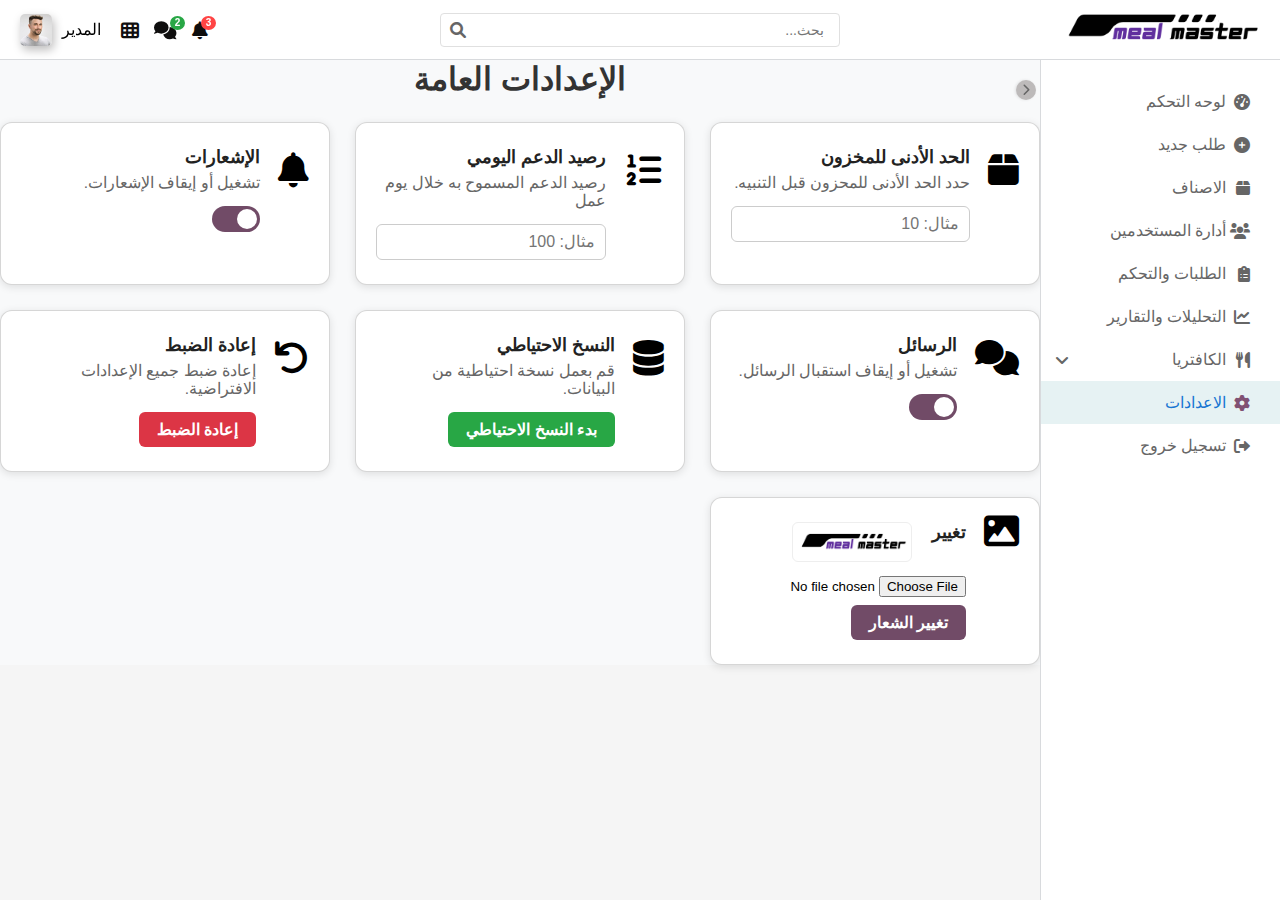
<file: cafeteria-system/settings.html>
<!DOCTYPE html>
<html lang="ar" dir="rtl">
<head>
    <meta charset="UTF-8">
    <meta name="viewport" content="width=device-width, initial-scale=1.0">
    <title>الاعدادات | Meal master</title>
    <link rel="stylesheet" href="styles odoo/oddo-main.css">
    <link rel="stylesheet" href="https://cdnjs.cloudflare.com/ajax/libs/font-awesome/6.0.0/css/all.min.css">
    <link rel="stylesheet" href="styles odoo/notification.css">
    <link rel="stylesheet" href="styles odoo/common.css">
    <link rel="stylesheet" href="styles odoo/settings.css">

</head>
<body>
    <!-- Header -->
    <header class="header">
        <div class="header-right">
            <div class="logo">
                <img src="images/logo/Meal.png" alt="Logo" style="width: 200px; height: 50px;">
            </div>
            <div class="search-bar">
                <input type="text" placeholder="بحث...">
                <i class="fas fa-search"></i>
            </div>
        </div>
        <div class="header-left">
            <div class="header-icons">
                <div class="notification-icon">
                    <i class="fas fa-bell"></i>
                    <div class="notification-badge">3</div>
                    <div class="notification-dropdown">
                        <div class="notification-header">
                            <h3>الإشعارات</h3>
                            <span class="mark-all-read">تحديد الكل كمقروء</span>
                        </div>
                        <ul class="notification-list">
                            <li class="notification-item unread">
                                <div class="notification-content">
                                    <div class="notification-icon-small">
                                        <i class="fas fa-shopping-cart"></i>
                                    </div>
                                    <div class="notification-text">
                                        <div class="notification-title">طلب جديد</div>
                                        <div class="notification-message">تم استلام طلب جديد من الطاولة رقم 5</div>
                                        <div class="notification-time">منذ 5 دقائق</div>
                                    </div>
                                </div>
                            </li>
                            <li class="notification-item unread">
                                <div class="notification-content">
                                    <div class="notification-icon-small">
                                        <i class="fas fa-exclamation-triangle"></i>
                                    </div>
                                    <div class="notification-text">
                                        <div class="notification-title">تنبيه مخزون</div>
                                        <div class="notification-message">البيتزا وصلت للحد الأدنى من المخزون</div>
                                        <div class="notification-time">منذ 15 دقيقة</div>
                                    </div>
                                </div>
                            </li>
                            <li class="notification-item unread">
                                <div class="notification-content">
                                    <div class="notification-icon-small">
                                        <i class="fas fa-user-check"></i>
                                    </div>
                                    <div class="notification-text">
                                        <div class="notification-title">موظف جديد</div>
                                        <div class="notification-message">تم تسجيل موظف جديد في النظام</div>
                                        <div class="notification-time">منذ ساعة</div>
                                    </div>
                                </div>
                            </li>
                            <li class="notification-item">
                                <div class="notification-content">
                                    <div class="notification-icon-small">
                                        <i class="fas fa-chart-line"></i>
                                    </div>
                                    <div class="notification-text">
                                        <div class="notification-title">تقرير المبيعات</div>
                                        <div class="notification-message">تم إرسال تقرير المبيعات اليومية</div>
                                        <div class="notification-time">منذ 3 ساعات</div>
                                    </div>
                                </div>
                            </li>
                            <li class="notification-item">
                                <div class="notification-content">
                                    <div class="notification-icon-small">
                                        <i class="fas fa-cog"></i>
                                    </div>
                                    <div class="notification-text">
                                        <div class="notification-title">تحديث النظام</div>
                                        <div class="notification-message">تم تحديث النظام بنجاح</div>
                                        <div class="notification-time">منذ يوم</div>
                                    </div>
                                </div>
                            </li>
                        </ul>
                    </div>
                </div>
                <div class="message-icon">
                    <i class="fas fa-comments"></i>
                    <div class="message-badge">2</div>
                    <div class="message-dropdown">
                        <div class="message-header">
                            <h3>الرسائل</h3>
                            <span class="mark-all-read-messages">تحديد الكل كمقروء</span>
                        </div>
                        <ul class="message-list">
                            <li class="message-item unread">
                                <div class="message-content">
                                    <div class="message-avatar">
                                        <img src="assets/imgs/customer02.jpg" alt="User" style="width: 32px; height: 32px; border-radius: 50%;">
                                    </div>
                                    <div class="message-text">
                                        <div class="message-title">أحمد محمد</div>
                                        <div class="message-preview">هل يمكنني طلب وجبة خاصة؟</div>
                                        <div class="message-time">منذ 10 دقائق</div>
                                    </div>
                                </div>
                            </li>
                            <li class="message-item unread">
                                <div class="message-content">
                                    <div class="message-avatar">
                                        <img src="assets/imgs/customer01.jpg" alt="User" style="width: 32px; height: 32px; border-radius: 50%;">
                                    </div>
                                    <div class="message-text">
                                        <div class="message-title">فاطمة علي</div>
                                        <div class="message-preview">شكراً على الوجبة الممتازة</div>
                                        <div class="message-time">منذ 30 دقيقة</div>
                                    </div>
                                </div>
                            </li>
                            <li class="message-item">
                                <div class="message-content">
                                    <div class="message-avatar">
                                        <img src="assets/imgs/customer02.jpg" alt="User" style="width: 32px; height: 32px; border-radius: 50%;">
                                    </div>
                                    <div class="message-text">
                                        <div class="message-title">محمد حسن</div>
                                        <div class="message-preview">متى سيكون الطلب جاهز؟</div>
                                        <div class="message-time">منذ ساعة</div>
                                    </div>
                                </div>
                            </li>
                            <li class="message-item">
                                <div class="message-content">
                                    <div class="message-avatar">
                                        <img src="assets/imgs/customer01.jpg" alt="User" style="width: 32px; height: 32px; border-radius: 50%;">
                                    </div>
                                    <div class="message-text">
                                        <div class="message-title">سارة أحمد</div>
                                        <div class="message-preview">هل لديكم خيارات نباتية؟</div>
                                        <div class="message-time">منذ 3 ساعات</div>
                                    </div>
                                </div>
                            </li>
                        </ul>
                    </div>
                </div>
                <i class="fas fa-th"></i>
            </div>
            <div class="user-menu">
                <span>المدير</span>
                <img src="assets/imgs/customer01.jpg" alt="User" class="user-avatar" style="    border-radius: 5px !important; box-shadow: 2px 4px 10px rgb(190, 189, 189);">
                <div class="dropdown-menu">
                  
                    <a href="settings.html">
                        <i class="fas fa-cog"></i>
                        الإعدادات
                    </a>
                    <a href="index.html">
                        <i class="fas fa-sign-out-alt"></i>
                        تسجيل خروج
                    </a>
                </div>
            </div>
        </div>
    </header>

    <!-- Sidebar -->
    <aside class="sidebar">
        <div class="sidebar-toggle">
            <i class="fas fa-chevron-right"></i>
        </div>
        <div class="sidebar-menu">
            <a href="admin.html" class="menu-item ">
                <i class="fas fa-tachometer-alt"></i>
                <span>لوحه التحكم</span>
            </a>
                <a href="new-order.html" class="menu-item">
                <i class="fas fa-plus-circle"></i>
                <span>طلب جديد</span>
            </a>
            <a href="items.html" class="menu-item">
                <i class="fas fa-box"></i>
                <span>الاصناف</span>
            </a>
            <a href="users.html" class="menu-item">
                <i class="fas fa-users"></i>
                <span>أدارة المستخدمين</span>
            </a>

            <a href="orders.html" class="menu-item">
                <i class="fas fa-clipboard-list"></i>
                <span>الطلبات والتحكم</span>
            </a>


            <a href="analytics.html" class="menu-item">
                <i class="fas fa-chart-line"></i>
                <span>التحليلات والتقارير</span>
            </a>
            <a href="#" class="menu-item has-submenu" id="cafetria-menu">
                <i class="fas fa-utensils"></i>
                <span>الكافتريا</span>
            </a>
            <div class="submenu" id="cafetria-submenu">
                <a href="cafatria-staff-pages/cafateria-order-taker.html">
                    <i class="fas fa-clipboard-list" style="color: rgba(133, 77, 186, 0.878);"></i>
                    <span>استقبال الطلبات</span>
                </a>
                <a href="cafatria-staff-pages/completed-orders.html">
                    <i class="fas fa-check-circle"  style="color: rgba(50, 142, 20, 0.744);"></i>
                    <span>الطلبات المكتملة</span>
                </a>
                <a href="cafatria-staff-pages/cafeteria-cancelled-orders.html" style="width: 100%;">
                    <i class="fas fa-times-circle" style="color: rgba(255, 0, 0, 0.744);"></i>
                    <span>الطلبات الملغية</span>
                </a>
               <hr>
            </div>
            <a href="settings.html" class="menu-item active">
                <i class="fas fa-cog"></i>
                <span>الاعدادات</span>
            </a>
            <!-- <a href="change-password.html" class="menu-item">
                <i class="fas fa-key"></i>
                <span>كلمه المرور</span>
            </a> -->
            <a href="index.html" class="menu-item">
                <i class="fas fa-sign-out-alt"></i>
                <span>تسجيل خروج</span>
            </a>
        </div>
    </aside>

    <!-- Main Content -->
    <main class="main-content">
       
        <!-- Odoo-style settings panel start -->
        <section class="odoo-settings-section">
            <h2 class="odoo-settings-title">الإعدادات العامة</h2>
            <div class="odoo-settings-grid">
                <!-- Minimum Stock -->
                <div class="odoo-setting-card">
                    <div class="odoo-setting-icon"><i class="fas fa-box"></i></div>
                    <div class="odoo-setting-content">
                        <div class="odoo-setting-title">الحد الأدنى للمخزون</div>
                        <div class="odoo-setting-desc">حدد الحد الأدنى  للمحزون قبل التنبيه.</div>
                        <input type="number" min="0" class="odoo-setting-input" id="minStockOdoo" placeholder="مثال: 10">
                    </div>
                </div>
              
                <!-- Maximum Orders -->
                <div class="odoo-setting-card">
                    <div class="odoo-setting-icon"><i class="fas fa-list-ol"></i></div>
                    <div class="odoo-setting-content">
                        <div class="odoo-setting-title">  رصيد الدعم اليومي</div>
                        <div class="odoo-setting-desc">رصيد الدعم المسموح به خلال يوم عمل</div>
                        <input type="number" min="1" class="odoo-setting-input" id="maxOrdersOdoo" placeholder="مثال: 100">
                    </div>
                </div>
                <!-- Add New Status -->
                <!-- <div class="odoo-setting-card">
                    <div class="odoo-setting-icon"><i class="fas fa-plus-circle"></i></div>
                    <div class="odoo-setting-content">
                        <div class="odoo-setting-title">إضافة حالة جديدة</div>
                        <div class="odoo-setting-desc">أضف حالة جديدة للنظام.</div>
                        <div class="odoo-setting-inline">
                            <input type="text" class="odoo-setting-input" id="newStatusOdoo" placeholder="اسم الحالة">
                            <button type="button" class="odoo-setting-btn" onclick="addStatusOdoo()">إضافة</button>
                        </div>
                    </div>
                </div> -->
                <!-- Add Phone Number -->
                <!-- <div class="odoo-setting-card">
                    <div class="odoo-setting-icon"><i class="fas fa-phone"></i></div>
                    <div class="odoo-setting-content">
                        <div class="odoo-setting-title">إضافة رقم هاتف</div>
                        <div class="odoo-setting-desc">أضف رقم هاتف للتواصل.</div>
                        <div class="odoo-setting-inline">
                            <input type="text" class="odoo-setting-input" id="phoneOdoo" placeholder="05xxxxxxxx">
                            <button type="button" class="odoo-setting-btn" onclick="addPhoneOdoo()">إضافة</button>
                        </div>
                    </div>
                </div> -->
                <!-- Notifications Toggle -->
                <div class="odoo-setting-card">
                    <div class="odoo-setting-icon"><i class="fas fa-bell"></i></div>
                    <div class="odoo-setting-content">
                        <div class="odoo-setting-title">الإشعارات</div>
                        <div class="odoo-setting-desc">تشغيل أو إيقاف الإشعارات.</div>
                        <label class="odoo-switch">
                            <input type="checkbox" id="notificationsOdoo" checked>
                            <span class="odoo-slider"></span>
                        </label>
                    </div>
                </div>
                <!-- Messages Toggle -->
                <div class="odoo-setting-card">
                    <div class="odoo-setting-icon"><i class="fas fa-comments"></i></div>
                    <div class="odoo-setting-content">
                        <div class="odoo-setting-title">الرسائل</div>
                        <div class="odoo-setting-desc">تشغيل أو إيقاف استقبال الرسائل.</div>
                        <label class="odoo-switch">
                            <input type="checkbox" id="messagesOdoo" checked>
                            <span class="odoo-slider"></span>
                        </label>
                    </div>
                </div>
                <!-- Backup -->
                <div class="odoo-setting-card">
                    <div class="odoo-setting-icon"><i class="fas fa-database"></i></div>
                    <div class="odoo-setting-content">
                        <div class="odoo-setting-title">النسخ الاحتياطي</div>
                        <div class="odoo-setting-desc">قم بعمل نسخة احتياطية من البيانات.</div>
                        <button type="button" class="odoo-setting-btn odoo-setting-btn-green" onclick="backupOdoo()">بدء النسخ الاحتياطي</button>
                    </div>
                </div>
                <!-- Reset -->
                <div class="odoo-setting-card">
                    <div class="odoo-setting-icon"><i class="fas fa-undo"></i></div>
                    <div class="odoo-setting-content">
                        <div class="odoo-setting-title">إعادة الضبط</div>
                        <div class="odoo-setting-desc">إعادة ضبط جميع الإعدادات الافتراضية.</div>
                        <button type="button" class="odoo-setting-btn odoo-setting-btn-red" onclick="resetOdoo()">إعادة الضبط</button>
                    </div>
                </div>
                  <!-- Change Logo Card -->
                  <div class="odoo-setting-card">
                    <div class="odoo-setting-icon" style="margin-top: -10px;"><i class="fas fa-image"></i></div>
                    <div class="odoo-setting-content">
                        <div style="display: flex;  gap: 20px;">
                           <div class="odoo-setting-title" style="text-align: center;">تغيير </div>
                        <!-- <div class="odoo-setting-desc">قم بتغيير شعار النظام هنا.</div> -->
                        <div style="margin-bottom: 10px;">
                            <img id="logoPreviewOdoo" src="images/logo/Meal.png" alt="الشعار الحالي" style="width: 120px; height: 40px; object-fit: contain; border: 1px solid #eee; background: #fff; padding: 4px; border-radius: 6px;">
                        </div>  
                        </div>
                       
                      
                                                   <input type="file" id="logoInputOdoo" accept="image/*" style="margin-bottom: 8px;">
                        <button type="button" class="odoo-setting-btn" id="changeLogoBtnOdoo">تغيير الشعار</button> 
                       

                    </div>
                </div>
            </div>
        </section>
        <style>
        
        </style>
       
        <!-- Odoo-style settings panel end -->
    </main>
<script src="js/settings.js"></script>
 
       <script src="js/notification.js"></script>
</body>
</html>
</file>
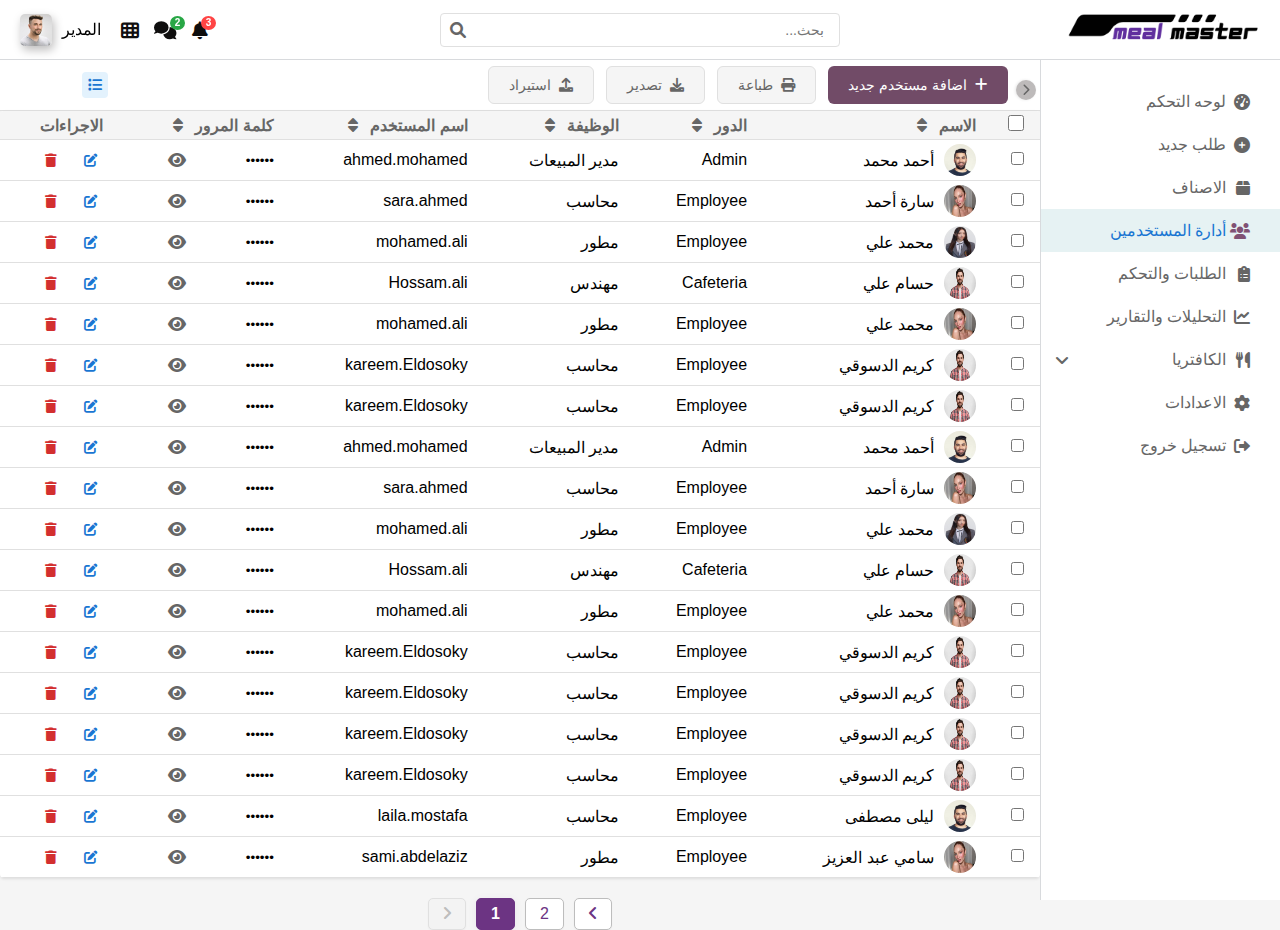
<file: cafeteria-system/users.html>
<!DOCTYPE html>
<html lang="ar" dir="rtl">
<head>
    <meta charset="UTF-8">
    <meta name="viewport" content="width=device-width, initial-scale=1.0">
    <title>Meal Master</title>
    <link rel="stylesheet" href="styles odoo/oddo-main.css">
    <link rel="stylesheet" href="https://cdnjs.cloudflare.com/ajax/libs/font-awesome/6.0.0/css/all.min.css">
    <link rel="stylesheet" href="styles odoo/notification.css">
    <link rel="stylesheet" href="styles odoo/common.css">
<link rel="stylesheet" href="styles odoo/users.css">
    
    <style>
    #pagination {
        display: flex;
        justify-content: center;
        align-items: center;
        gap: 6px;
        margin-top: 20px;
        direction: ltr;
    }
    #pagination button {
        background: #fff;
        border: 1px solid #bdbdbd;
        color: #6c3483;
        padding: 6px 14px;
        margin: 0 2px;
        border-radius: 5px;
        font-size: 1rem;
        cursor: pointer;
        transition: background 0.2s, color 0.2s, border 0.2s;
        box-shadow: 0 1px 2px rgba(0,0,0,0.04);
    }
    #pagination button[disabled] {
        background: #f3f3f3;
        color: #bdbdbd;
        border: 1px solid #e0e0e0;
        cursor: not-allowed;
    }
    #pagination button[style*="font-weight: bold"] {
        background: #6c3483;
        color: #fff;
        border: 1px solid #6c3483;
        font-weight: bold;
        box-shadow: 0 2px 8px rgba(108,52,131,0.08);
    }
    #pagination button:hover:not([disabled]):not([style*="font-weight: bold"]) {
        background: #f5eef8;
        color: #512e5f;
        border: 1px solid #a569bd;
    }
    </style>
</head>
<body>
    <!-- Add Modal HTML --> 
    <div id="addUserModal" class="modal">
        <div class="modal-content">
            <div class="modal-header">
                <h2>إضافة مستخدم جديد</h2>
                <button class="close-modal">&times;</button>
            </div>
            <form id="addUserForm">
                <div class="form-group">
                    <label for="userName">الاسم</label>
                    <input type="text" id="userName" required>
                </div>
                <div class="form-group">
                    <label for="userRoleType">الدور</label>
                    <select id="userRoleType" required>
                        <option value="">اختر الدور</option>
                        <option value="Admin">Admin</option>
                        <option value="Employee">Employee</option>
                        <option value="Cafeteria">Cafeteria</option>
                    </select>
                </div>
                <div class="form-group">
                    <label for="userRole">الوظيفة</label>
                    <input type="text" id="userRole" required>
                </div>
                <div class="form-group">
                    <label for="username">اسم المستخدم</label>
                    <input type="text" id="username" required>
                </div>
                <div class="form-group">
                    <label for="password">كلمة المرور</label>
                    <input type="password" id="password" required>
                </div>
                <div class="form-group">
                    <label for="userImage">صورة المستخدم</label>
                    <input type="file" id="userImage" accept="image/*">
                </div>
                <div class="modal-footer">
                    <button type="button" class="btn-cancel">إلغاء</button>
                    <button type="submit" class="btn-save">حفظ</button>
                </div>
            </form>
        </div>
    </div>

    <!-- Header -->
    <header class="header">
        <div class="header-right">
            <div class="logo">
                <img src="images/logo/Meal.png" alt="Logo" style="width: 200px; height: 50px;">
            </div>
            <div class="search-bar">
                <input type="text" placeholder="بحث...">
                <i class="fas fa-search"></i>
            </div>
        </div>
        <div class="header-left">
            <div class="header-icons">
                <div class="notification-icon">
                    <i class="fas fa-bell"></i>
                    <div class="notification-badge">3</div>
                    <div class="notification-dropdown">
                        <div class="notification-header">
                            <h3>الإشعارات</h3>
                            <span class="mark-all-read">تحديد الكل كمقروء</span>
                        </div>
                        <ul class="notification-list">
                            <li class="notification-item unread">
                                <div class="notification-content">
                                    <div class="notification-icon-small">
                                        <i class="fas fa-shopping-cart"></i>
                                    </div>
                                    <div class="notification-text">
                                        <div class="notification-title">طلب جديد</div>
                                        <div class="notification-message">تم استلام طلب جديد من الطاولة رقم 5</div>
                                        <div class="notification-time">منذ 5 دقائق</div>
                                    </div>
                                </div>
                            </li>
                            <li class="notification-item unread">
                                <div class="notification-content">
                                    <div class="notification-icon-small">
                                        <i class="fas fa-exclamation-triangle"></i>
                                    </div>
                                    <div class="notification-text">
                                        <div class="notification-title">تنبيه مخزون</div>
                                        <div class="notification-message">البيتزا وصلت للحد الأدنى من المخزون</div>
                                        <div class="notification-time">منذ 15 دقيقة</div>
                                    </div>
                                </div>
                            </li>
                            <li class="notification-item unread">
                                <div class="notification-content">
                                    <div class="notification-icon-small">
                                        <i class="fas fa-user-check"></i>
                                    </div>
                                    <div class="notification-text">
                                        <div class="notification-title">موظف جديد</div>
                                        <div class="notification-message">تم تسجيل موظف جديد في النظام</div>
                                        <div class="notification-time">منذ ساعة</div>
                                    </div>
                                </div>
                            </li>
                            <li class="notification-item">
                                <div class="notification-content">
                                    <div class="notification-icon-small">
                                        <i class="fas fa-chart-line"></i>
                                    </div>
                                    <div class="notification-text">
                                        <div class="notification-title">تقرير المبيعات</div>
                                        <div class="notification-message">تم إرسال تقرير المبيعات اليومية</div>
                                        <div class="notification-time">منذ 3 ساعات</div>
                                    </div>
                                </div>
                            </li>
                            <li class="notification-item">
                                <div class="notification-content">
                                    <div class="notification-icon-small">
                                        <i class="fas fa-cog"></i>
                                    </div>
                                    <div class="notification-text">
                                        <div class="notification-title">تحديث النظام</div>
                                        <div class="notification-message">تم تحديث النظام بنجاح</div>
                                        <div class="notification-time">منذ يوم</div>
                                    </div>
                                </div>
                            </li>
                        </ul>
                    </div>
                </div>
                <div class="message-icon">
                    <i class="fas fa-comments"></i>
                    <div class="message-badge">2</div>
                    <div class="message-dropdown">
                        <div class="message-header">
                            <h3>الرسائل</h3>
                            <span class="mark-all-read-messages">تحديد الكل كمقروء</span>
                        </div>
                        <ul class="message-list">
                            <li class="message-item unread">
                                <div class="message-content">
                                    <div class="message-avatar">
                                        <img src="assets/imgs/customer02.jpg" alt="User" style="width: 32px; height: 32px; border-radius: 50%;">
                                    </div>
                                    <div class="message-text">
                                        <div class="message-title">أحمد محمد</div>
                                        <div class="message-preview">هل يمكنني طلب وجبة خاصة؟</div>
                                        <div class="message-time">منذ 10 دقائق</div>
                                    </div>
                                </div>
                            </li>
                            <li class="message-item unread">
                                <div class="message-content">
                                    <div class="message-avatar">
                                        <img src="assets/imgs/customer01.jpg" alt="User" style="width: 32px; height: 32px; border-radius: 50%;">
                                    </div>
                                    <div class="message-text">
                                        <div class="message-title">فاطمة علي</div>
                                        <div class="message-preview">شكراً على الوجبة الممتازة</div>
                                        <div class="message-time">منذ 30 دقيقة</div>
                                    </div>
                                </div>
                            </li>
                            <li class="message-item">
                                <div class="message-content">
                                    <div class="message-avatar">
                                        <img src="assets/imgs/customer02.jpg" alt="User" style="width: 32px; height: 32px; border-radius: 50%;">
                                    </div>
                                    <div class="message-text">
                                        <div class="message-title">محمد حسن</div>
                                        <div class="message-preview">متى سيكون الطلب جاهز؟</div>
                                        <div class="message-time">منذ ساعة</div>
                                    </div>
                                </div>
                            </li>
                            <li class="message-item">
                                <div class="message-content">
                                    <div class="message-avatar">
                                        <img src="assets/imgs/customer01.jpg" alt="User" style="width: 32px; height: 32px; border-radius: 50%;">
                                    </div>
                                    <div class="message-text">
                                        <div class="message-title">سارة أحمد</div>
                                        <div class="message-preview">هل لديكم خيارات نباتية؟</div>
                                        <div class="message-time">منذ 3 ساعات</div>
                                    </div>
                                </div>
                            </li>
                        </ul>
                    </div>
                </div>
                <i class="fas fa-th"></i>
            </div>
            <div class="user-menu">
                <span>المدير</span>
                <img src="assets/imgs/customer01.jpg" alt="User" class="user-avatar" style="    border-radius: 5px !important; box-shadow: 2px 4px 10px rgb(190, 189, 189);">
                <div class="dropdown-menu">
                
                    <a href="settings.html">
                        <i class="fas fa-cog"></i>
                        الإعدادات
                    </a>
                    <a href="index.html">
                        <i class="fas fa-sign-out-alt"></i>
                        تسجيل خروج
                    </a>
                </div>
            </div>
        </div>
    </header>

    <!-- Sidebar -->
    <aside class="sidebar">
        <div class="sidebar-toggle">
            <i class="fas fa-chevron-right"></i>
        </div>
        <div class="sidebar-menu">
            <a href="admin.html" class="menu-item ">
                <i class="fas fa-tachometer-alt"></i>
                <span>لوحه التحكم</span>
            </a>
                <a href="new-order.html" class="menu-item">
                <i class="fas fa-plus-circle"></i>
                <span>طلب جديد</span>
            </a>
            <a href="items.html" class="menu-item">
                <i class="fas fa-box"></i>
                <span>الاصناف</span>
            </a>
            <a href="users.html" class="menu-item active">
                <i class="fas fa-users"></i>
                <span>أدارة المستخدمين</span>
            </a>

            <a href="orders.html" class="menu-item">
                <i class="fas fa-clipboard-list"></i>
                <span>الطلبات والتحكم</span>
            </a>


            <a href="analytics.html" class="menu-item">
                <i class="fas fa-chart-line"></i>
                <span>التحليلات والتقارير</span>
            </a>
            <a href="#" class="menu-item has-submenu" id="cafetria-menu">
                <i class="fas fa-utensils"></i>
                <span>الكافتريا</span>
            </a>
            <div class="submenu" id="cafetria-submenu">
                <a href="cafatria-staff-pages/cafateria-order-taker.html">
                    <i class="fas fa-clipboard-list" style="color: rgba(133, 77, 186, 0.878);"></i>
                    <span>استقبال الطلبات</span>
                </a>
                <a href="cafatria-staff-pages/completed-orders.html">
                    <i class="fas fa-check-circle"  style="color: rgba(50, 142, 20, 0.744);"></i>
                    <span>الطلبات المكتملة</span>
                </a>
                <a href="cafatria-staff-pages/cafeteria-cancelled-orders.html" style="width: 100%;">
                    <i class="fas fa-times-circle" style="color: rgba(255, 0, 0, 0.744);"></i>
                    <span>الطلبات الملغية</span>
                </a>
               <hr>
            </div>
            <a href="settings.html" class="menu-item">
                <i class="fas fa-cog"></i>
                <span>الاعدادات</span>
            </a>
            <!-- <a href="change-password.html" class="menu-item">
                <i class="fas fa-key"></i>
                <span>كلمه المرور</span>
            </a> -->
            <a href="index.html" class="menu-item">
                <i class="fas fa-sign-out-alt"></i>
                <span>تسجيل خروج</span>
            </a>
        </div>
    </aside>

    <!-- Main Content -->
    <main class="main-content">
        <div class="content-header">
            <div class="header-actions">
                <button class="btn btn-primary">
                    <i class="fas fa-plus"></i>
                    اضافة مستخدم جديد
                </button>
                <button class="btn btn-secondary" id="printBtn">
                    <i class="fas fa-print"></i>
                    طباعة
                </button>
                <button class="btn btn-secondary" id="exportBtn">
                    <i class="fas fa-download"></i>
                    تصدير
                </button>
                <button class="btn btn-secondary" id="importBtn">
                    <i class="fas fa-upload"></i>
                    استيراد
                </button>
            </div>
            <div class="view-controls">
                <button class="btn btn-icon active">
                    <i class="fas fa-list"></i>
                </button>
                <!-- <button class="btn btn-icon">
                    <i class="fas fa-th-large"></i>
                </button> -->
            </div>
        </div>

        <div class="table-container">
            <table class="data-table">
                <thead>
                    <tr>
                        <th class="checkbox-cell">
                            <input type="checkbox">
                        </th>
                        <th class="sortable">
                            <span>الاسم</span>
                            <i class="fas fa-sort"></i>
                        </th>
                        <th class="sortable">
                            <span>الدور</span>
                            <i class="fas fa-sort"></i>
                        </th>
                        <th class="sortable">
                            <span>الوظيفة</span>
                            <i class="fas fa-sort"></i>
                        </th>
                        <th class="sortable">
                            <span>اسم المستخدم</span>
                            <i class="fas fa-sort"></i>
                        </th>
                        <th class="sortable">
                            <span>كلمة المرور</span>
                            <i class="fas fa-sort"></i>
                        </th>
                        <th>الاجراءات</th>
                    </tr>
                </thead>
                <tbody>
                    <tr>
                        <td><input type="checkbox"></td>
                        <td>
                            <div class="user-info">
                                <img src="assets/imgs/customer02.jpg" alt="User">
                                <span>أحمد محمد</span>
                            </div>
                        </td>
                        <td>Admin</td>
                        <td>مدير المبيعات</td>
                        <td>ahmed.mohamed</td>
                        <td>
                            <div class="password-cell">
                                <input type="password" value="123456" class="password-field" readonly>
                                <i class="fas fa-eye password-toggle"></i>
                            </div>
                        </td>
                        <td>
                            <div class="action-buttons">
                                <button class="btn-icon edit-btn" title="تعديل">
                                    <i class="fas fa-edit"></i>
                                </button>
                                <button class="btn-icon delete-btn" title="حذف">
                                    <i class="fas fa-trash"></i>
                                </button>
                            </div>
                        </td>
                    </tr>
                    <tr>
                        <td><input type="checkbox"></td>
                        <td>
                            <div class="user-info">
                                <img src="assets/imgs/three.jpg" alt="User">
                                <span>سارة أحمد</span>
                            </div>
                        </td>
                        <td>Employee</td>
                        <td>محاسب</td>
                        <td>sara.ahmed</td>
                        <td>
                            <div class="password-cell">
                                <input type="password" value="123456" class="password-field" readonly>
                                <i class="fas fa-eye password-toggle"></i>
                            </div>
                        </td>
                        <td>
                            <div class="action-buttons">
                                <button class="btn-icon edit-btn" title="تعديل">
                                    <i class="fas fa-edit"></i>
                                </button>
                                <button class="btn-icon delete-btn" title="حذف">
                                    <i class="fas fa-trash"></i>
                                </button>
                            </div>
                        </td>
                    </tr>
                    <tr>
                        <td><input type="checkbox"></td>
                        <td>
                            <div class="user-info">
                                <img src="assets/imgs/four.jpg" alt="User">
                                <span>محمد علي</span>
                            </div>
                        </td>
                        <td>Employee</td>
                        <td>مطور</td>
                        <td>mohamed.ali</td>
                        <td>
                            <div class="password-cell">
                                <input type="password" value="123456" class="password-field" readonly>
                                <i class="fas fa-eye password-toggle"></i>
                            </div>
                        </td>
                        <td>
                            <div class="action-buttons">
                                <button class="btn-icon edit-btn" title="تعديل">
                                    <i class="fas fa-edit"></i>
                                </button>
                                <button class="btn-icon delete-btn" title="حذف">
                                    <i class="fas fa-trash"></i>
                                </button>
                            </div>
                        </td>
                    </tr>
                    <tr>
                        <td><input type="checkbox"></td>
                        <td>
                            <div class="user-info">
                                <img src="assets/imgs/five.avif" alt="User">
                                <span> حسام علي</span>
                            </div>
                        </td>
                        <td>Cafeteria</td>
                        <td>مهندس</td>
                        <td>Hossam.ali</td>
                        <td>
                            <div class="password-cell">
                                <input type="password" value="123456" class="password-field" readonly>
                                <i class="fas fa-eye password-toggle"></i>
                            </div>
                        </td>
                        <td>
                            <div class="action-buttons">
                                <button class="btn-icon edit-btn" title="تعديل">
                                    <i class="fas fa-edit"></i>
                                </button>
                                <button class="btn-icon delete-btn" title="حذف">
                                    <i class="fas fa-trash"></i>
                                </button>
                            </div>
                        </td>
                    </tr>
                    <tr>
                        <td><input type="checkbox"></td>
                        <td>
                            <div class="user-info">
                                <img src="assets/imgs/three.jpg" alt="User">
                                <span>محمد علي</span>
                            </div>
                        </td>
                        <td>Employee</td>
                        <td>مطور</td>
                        <td>mohamed.ali</td>
                        <td>
                            <div class="password-cell">
                                <input type="password" value="123456" class="password-field" readonly>
                                <i class="fas fa-eye password-toggle"></i>
                            </div>
                        </td>
                        <td>
                            <div class="action-buttons">
                                <button class="btn-icon edit-btn" title="تعديل">
                                    <i class="fas fa-edit"></i>
                                </button>
                                <button class="btn-icon delete-btn" title="حذف">
                                    <i class="fas fa-trash"></i>
                                </button>
                            </div>
                        </td>
                    </tr>
           
                    <tr>
                        <td><input type="checkbox"></td>
                        <td>
                            <div class="user-info">
                                <img src="assets/imgs/five.avif" alt="User">
                                <span> كريم الدسوقي</span>
                            </div>
                        </td>
                        <td>Employee</td>
                        <td>محاسب</td>
                        <td>kareem.Eldosoky</td>
                        <td>
                            <div class="password-cell">
                                <input type="password" value="123456" class="password-field" readonly>
                                <i class="fas fa-eye password-toggle"></i>
                            </div>
                        </td>
                        <td>
                            <div class="action-buttons">
                                <button class="btn-icon edit-btn" title="تعديل">
                                    <i class="fas fa-edit"></i>
                                </button>
                                <button class="btn-icon delete-btn" title="حذف">
                                    <i class="fas fa-trash"></i>
                                </button>
                            </div>
                        </td>
                    </tr>
                    <tr>
                        <td><input type="checkbox"></td>
                        <td>
                            <div class="user-info">
                                <img src="assets/imgs/five.avif" alt="User">
                                <span> كريم الدسوقي</span>
                            </div>
                        </td>
                        <td>Employee</td>
                        <td>محاسب</td>
                        <td>kareem.Eldosoky</td>
                        <td>
                            <div class="password-cell">
                                <input type="password" value="123456" class="password-field" readonly>
                                <i class="fas fa-eye password-toggle"></i>
                            </div>
                        </td>
                        <td>
                            <div class="action-buttons">
                                <button class="btn-icon edit-btn" title="تعديل">
                                    <i class="fas fa-edit"></i>
                                </button>
                                <button class="btn-icon delete-btn" title="حذف">
                                    <i class="fas fa-trash"></i>
                                </button>
                            </div>
                        </td>
                    </tr>
                    <tr>
                        <td><input type="checkbox"></td>
                        <td>
                            <div class="user-info">
                                <img src="assets/imgs/customer02.jpg" alt="User">
                                <span>أحمد محمد</span>
                            </div>
                        </td>
                        <td>Admin</td>
                        <td>مدير المبيعات</td>
                        <td>ahmed.mohamed</td>
                        <td>
                            <div class="password-cell">
                                <input type="password" value="123456" class="password-field" readonly>
                                <i class="fas fa-eye password-toggle"></i>
                            </div>
                        </td>
                        <td>
                            <div class="action-buttons">
                                <button class="btn-icon edit-btn" title="تعديل">
                                    <i class="fas fa-edit"></i>
                                </button>
                                <button class="btn-icon delete-btn" title="حذف">
                                    <i class="fas fa-trash"></i>
                                </button>
                            </div>
                        </td>
                    </tr>
                    <tr>
                        <td><input type="checkbox"></td>
                        <td>
                            <div class="user-info">
                                <img src="assets/imgs/three.jpg" alt="User">
                                <span>سارة أحمد</span>
                            </div>
                        </td>
                        <td>Employee</td>
                        <td>محاسب</td>
                        <td>sara.ahmed</td>
                        <td>
                            <div class="password-cell">
                                <input type="password" value="123456" class="password-field" readonly>
                                <i class="fas fa-eye password-toggle"></i>
                            </div>
                        </td>
                        <td>
                            <div class="action-buttons">
                                <button class="btn-icon edit-btn" title="تعديل">
                                    <i class="fas fa-edit"></i>
                                </button>
                                <button class="btn-icon delete-btn" title="حذف">
                                    <i class="fas fa-trash"></i>
                                </button>
                            </div>
                        </td>
                    </tr>
                    <tr>
                        <td><input type="checkbox"></td>
                        <td>
                            <div class="user-info">
                                <img src="assets/imgs/four.jpg" alt="User">
                                <span>محمد علي</span>
                            </div>
                        </td>
                        <td>Employee</td>
                        <td>مطور</td>
                        <td>mohamed.ali</td>
                        <td>
                            <div class="password-cell">
                                <input type="password" value="123456" class="password-field" readonly>
                                <i class="fas fa-eye password-toggle"></i>
                            </div>
                        </td>
                        <td>
                            <div class="action-buttons">
                                <button class="btn-icon edit-btn" title="تعديل">
                                    <i class="fas fa-edit"></i>
                                </button>
                                <button class="btn-icon delete-btn" title="حذف">
                                    <i class="fas fa-trash"></i>
                                </button>
                            </div>
                        </td>
                    </tr>
                    <tr>
                        <td><input type="checkbox"></td>
                        <td>
                            <div class="user-info">
                                <img src="assets/imgs/five.avif" alt="User">
                                <span> حسام علي</span>
                            </div>
                        </td>
                        <td>Cafeteria</td>
                        <td>مهندس</td>
                        <td>Hossam.ali</td>
                        <td>
                            <div class="password-cell">
                                <input type="password" value="123456" class="password-field" readonly>
                                <i class="fas fa-eye password-toggle"></i>
                            </div>
                        </td>
                        <td>
                            <div class="action-buttons">
                                <button class="btn-icon edit-btn" title="تعديل">
                                    <i class="fas fa-edit"></i>
                                </button>
                                <button class="btn-icon delete-btn" title="حذف">
                                    <i class="fas fa-trash"></i>
                                </button>
                            </div>
                        </td>
                    </tr>
                    <tr>
                        <td><input type="checkbox"></td>
                        <td>
                            <div class="user-info">
                                <img src="assets/imgs/three.jpg" alt="User">
                                <span>محمد علي</span>
                            </div>
                        </td>
                        <td>Employee</td>
                        <td>مطور</td>
                        <td>mohamed.ali</td>
                        <td>
                            <div class="password-cell">
                                <input type="password" value="123456" class="password-field" readonly>
                                <i class="fas fa-eye password-toggle"></i>
                            </div>
                        </td>
                        <td>
                            <div class="action-buttons">
                                <button class="btn-icon edit-btn" title="تعديل">
                                    <i class="fas fa-edit"></i>
                                </button>
                                <button class="btn-icon delete-btn" title="حذف">
                                    <i class="fas fa-trash"></i>
                                </button>
                            </div>
                        </td>
                    </tr>
           
                    <tr>
                        <td><input type="checkbox"></td>
                        <td>
                            <div class="user-info">
                                <img src="assets/imgs/five.avif" alt="User">
                                <span> كريم الدسوقي</span>
                            </div>
                        </td>
                        <td>Employee</td>
                        <td>محاسب</td>
                        <td>kareem.Eldosoky</td>
                        <td>
                            <div class="password-cell">
                                <input type="password" value="123456" class="password-field" readonly>
                                <i class="fas fa-eye password-toggle"></i>
                            </div>
                        </td>
                        <td>
                            <div class="action-buttons">
                                <button class="btn-icon edit-btn" title="تعديل">
                                    <i class="fas fa-edit"></i>
                                </button>
                                <button class="btn-icon delete-btn" title="حذف">
                                    <i class="fas fa-trash"></i>
                                </button>
                            </div>
                        </td>
                    </tr>
                    <tr>
                        <td><input type="checkbox"></td>
                        <td>
                            <div class="user-info">
                                <img src="assets/imgs/five.avif" alt="User">
                                <span> كريم الدسوقي</span>
                            </div>
                        </td>
                        <td>Employee</td>
                        <td>محاسب</td>
                        <td>kareem.Eldosoky</td>
                        <td>
                            <div class="password-cell">
                                <input type="password" value="123456" class="password-field" readonly>
                                <i class="fas fa-eye password-toggle"></i>
                            </div>
                        </td>
                        <td>
                            <div class="action-buttons">
                                <button class="btn-icon edit-btn" title="تعديل">
                                    <i class="fas fa-edit"></i>
                                </button>
                                <button class="btn-icon delete-btn" title="حذف">
                                    <i class="fas fa-trash"></i>
                                </button>
                            </div>
                        </td>
                    </tr>
                 <tr>
                        <td><input type="checkbox"></td>
                        <td>
                            <div class="user-info">
                                <img src="assets/imgs/five.avif" alt="User">
                                <span> كريم الدسوقي</span>
                            </div>
                        </td>
                        <td>Employee</td>
                        <td>محاسب</td>
                        <td>kareem.Eldosoky</td>
                        <td>
                            <div class="password-cell">
                                <input type="password" value="123456" class="password-field" readonly>
                                <i class="fas fa-eye password-toggle"></i>
                            </div>
                        </td>
                        <td>
                            <div class="action-buttons">
                                <button class="btn-icon edit-btn" title="تعديل">
                                    <i class="fas fa-edit"></i>
                                </button>
                                <button class="btn-icon delete-btn" title="حذف">
                                    <i class="fas fa-trash"></i>
                                </button>
                            </div>
                        </td>
                    </tr>
                    <tr>
                        <td><input type="checkbox"></td>
                        <td>
                            <div class="user-info">
                                <img src="assets/imgs/five.avif" alt="User">
                                <span> كريم الدسوقي</span>
                            </div>
                        </td>
                        <td>Employee</td>
                        <td>محاسب</td>
                        <td>kareem.Eldosoky</td>
                        <td>
                            <div class="password-cell">
                                <input type="password" value="123456" class="password-field" readonly>
                                <i class="fas fa-eye password-toggle"></i>
                            </div>
                        </td>
                        <td>
                            <div class="action-buttons">
                                <button class="btn-icon edit-btn" title="تعديل">
                                    <i class="fas fa-edit"></i>
                                </button>
                                <button class="btn-icon delete-btn" title="حذف">
                                    <i class="fas fa-trash"></i>
                                </button>
                            </div>
                        </td>
                    </tr>
                    <tr>
                        <td><input type="checkbox"></td>
                        <td><div class="user-info"><img src="assets/imgs/customer02.jpg" alt="User"><span>ليلى مصطفى</span></div></td>
                        <td>Employee</td><td>محاسب</td><td>laila.mostafa</td>
                        <td><div class="password-cell"><input type="password" value="123456" class="password-field" readonly><i class="fas fa-eye password-toggle"></i></div></td>
                        <td><div class="action-buttons"><button class="btn-icon edit-btn" title="تعديل"><i class="fas fa-edit"></i></button><button class="btn-icon delete-btn" title="حذف"><i class="fas fa-trash"></i></button></div></td>
                    </tr>
                    <tr>
                        <td><input type="checkbox"></td>
                        <td><div class="user-info"><img src="assets/imgs/three.jpg" alt="User"><span>سامي عبد العزيز</span></div></td>
                        <td>Employee</td><td>مطور</td><td>sami.abdelaziz</td>
                        <td><div class="password-cell"><input type="password" value="123456" class="password-field" readonly><i class="fas fa-eye password-toggle"></i></div></td>
                        <td><div class="action-buttons"><button class="btn-icon edit-btn" title="تعديل"><i class="fas fa-edit"></i></button><button class="btn-icon delete-btn" title="حذف"><i class="fas fa-trash"></i></button></div></td>
                    </tr>



                    <tr>
                        <td><input type="checkbox"></td>
                        <td><div class="user-info"><img src="assets/imgs/four.jpg" alt="User"><span>ياسمين فؤاد</span></div></td>
                        <td>Employee</td><td>محاسب</td><td>yasmin.fouad</td>
                        <td><div class="password-cell"><input type="password" value="123456" class="password-field" readonly><i class="fas fa-eye password-toggle"></i></div></td>
                        <td><div class="action-buttons"><button class="btn-icon edit-btn" title="تعديل"><i class="fas fa-edit"></i></button><button class="btn-icon delete-btn" title="حذف"><i class="fas fa-trash"></i></button></div></td>
                    </tr>
                    <tr>
                        <td><input type="checkbox"></td>
                        <td><div class="user-info"><img src="assets/imgs/five.avif" alt="User"><span>رامي سعيد</span></div></td>
                        <td>Employee</td><td>مطور</td><td>ramy.saeed</td>
                        <td><div class="password-cell"><input type="password" value="123456" class="password-field" readonly><i class="fas fa-eye password-toggle"></i></div></td>
                        <td><div class="action-buttons"><button class="btn-icon edit-btn" title="تعديل"><i class="fas fa-edit"></i></button><button class="btn-icon delete-btn" title="حذف"><i class="fas fa-trash"></i></button></div></td>
                    </tr>
                </tbody>
            </table>
        </div>
        <div id="pagination" style="text-align:center; margin-top:20px;"></div>
    </main>
   
    <script>
        document.addEventListener('DOMContentLoaded', function() {
            // Print and Export buttons
            const printBtn = document.getElementById('printBtn');
            const exportBtn = document.getElementById('exportBtn');
            // Add import button and file input
            const importBtn = document.getElementById('importBtn');
            let importInput = document.getElementById('importInput');
            if (!importInput) {
                importInput = document.createElement('input');
                importInput.type = 'file';
                importInput.accept = '.csv';
                importInput.style.display = 'none';
                importInput.id = 'importInput';
                document.body.appendChild(importInput);
            }
            if (importBtn) {
                importBtn.addEventListener('click', function() {
                    importInput.click();
                });
            }
            importInput.addEventListener('change', function(e) {
                const file = e.target.files[0];
                if (file) {
                    // TODO: Implement CSV import logic here
                    alert('Selected file: ' + file.name);
                }
            });

            // Print button event
            if (printBtn) {
                printBtn.addEventListener('click', function() {
                    window.print();
                });
            }

            // Export button event 
            if (exportBtn) {
                exportBtn.addEventListener('click', function() {
                    exportTableToCSV('users_list.csv');
                });
            }

            // Add User button functionality
            const addUserBtn = document.querySelector('.btn.btn-primary');
            const modal = document.getElementById('addUserModal');
            const closeModal = document.querySelector('.close-modal');
            const cancelBtn = document.querySelector('.btn-cancel');
            const addUserForm = document.getElementById('addUserForm');

            // Add User button click
            if (addUserBtn) {
                addUserBtn.addEventListener('click', () => {
                    modal.style.display = 'block';
                });
            }

            // Close modal functions
            function closeModalFunc() {
                modal.style.display = 'none';
                addUserForm.reset();
            }

            if (closeModal) {
                closeModal.addEventListener('click', closeModalFunc);
            }

            if (cancelBtn) {
                cancelBtn.addEventListener('click', closeModalFunc);
            }

            // Close modal when clicking outside
            window.addEventListener('click', (e) => {
                if (e.target === modal) {
                    closeModalFunc();
                }
            });

            // Function to export table to CSV
            function exportTableToCSV(filename) {
                const table = document.querySelector('.data-table');
                let csv = [];
                const rows = table.querySelectorAll('tr');
                
                for (let row of rows) {
                    let rowData = [];
                    // Only export visible text, skip checkboxes and buttons
                    row.querySelectorAll('th, td').forEach(cell => {
                        // If cell contains .user-info, get the username text
                        const userInfo = cell.querySelector('.user-info span');
                        if (userInfo) {
                            rowData.push('"' + userInfo.textContent.trim() + '"');
                        } else if (cell.classList.contains('checkbox-cell')) {
                            // skip checkbox header
                        } else if (cell.querySelector('input[type="checkbox"]')) {
                            // skip checkbox cell
                        } else if (cell.querySelector('.password-field')) {
                            rowData.push('"' + cell.querySelector('.password-field').value + '"');
                        } else if (cell.querySelector('.action-buttons')) {
                            // skip action buttons
                        } else {
                            rowData.push('"' + cell.textContent.trim() + '"');
                        }
                    });
                    if (rowData.length > 0) {
                        csv.push(rowData.join(','));
                    }
                }

                // Download CSV
                const csvContent = csv.join('\n');
                const blob = new Blob([csvContent], { type: 'text/csv;charset=utf-8;' });
                const link = document.createElement('a');
                if (navigator.msSaveBlob) { // IE 10+
                    navigator.msSaveBlob(blob, filename);
                } else {
                    link.href = URL.createObjectURL(blob);
                    link.download = filename;
                    link.style.display = 'none';
                    document.body.appendChild(link);
                    link.click();
                    document.body.removeChild(link);
                }
            }

            // Handle form submission
            if (addUserForm) {
                addUserForm.addEventListener('submit', (e) => {
                    e.preventDefault();
                    
                    // Get form values
                    const userName = document.getElementById('userName').value;
                    const userRoleType = document.getElementById('userRoleType').value;
                    const userRole = document.getElementById('userRole').value;
                    const username = document.getElementById('username').value;
                    const password = document.getElementById('password').value;
                    const userImage = document.getElementById('userImage').files[0];

                    // Create new table row
                    const tbody = document.querySelector('.data-table tbody');
                    const newRow = document.createElement('tr');
                    
                    // Create image URL or use default
                    const imageUrl = userImage ? URL.createObjectURL(userImage) : 'assets/imgs/customer01.jpg';

                    newRow.innerHTML = `
                        <td><input type="checkbox"></td>
                        <td>
                            <div class="user-info">
                                <img src="${imageUrl}" alt="User">
                                <span>${userName}</span>
                            </div>
                        </td>
                        <td>${userRoleType}</td>
                        <td>${userRole}</td>
                        <td>${username}</td>
                        <td>
                            <div class="password-cell">
                                <input type="password" value="${password}" class="password-field" readonly>
                                <i class="fas fa-eye password-toggle"></i>
                            </div>
                        </td>
                        <td>
                            <div class="action-buttons">
                                <button class="btn-icon edit-btn" title="تعديل">
                                    <i class="fas fa-edit"></i>
                                </button>
                                <button class="btn-icon delete-btn" title="حذف">
                                    <i class="fas fa-trash"></i>
                                </button>
                            </div>
                        </td>
                    `;

                    // Add the new row to the table
                    tbody.insertBefore(newRow, tbody.firstChild);

                    // Add password toggle functionality to the new row
                    const newToggle = newRow.querySelector('.password-toggle');
                    newToggle.addEventListener('click', function() {
                        const passwordField = this.previousElementSibling;
                        const type = passwordField.type === 'password' ? 'text' : 'password';
                        passwordField.type = type;
                        this.classList.toggle('fa-eye');
                        this.classList.toggle('fa-eye-slash');
                    });

                    // Close modal and reset form
                    closeModalFunc();
                });
            }

            // PAGINATION LOGIC START
            const rowsPerPage = 18;
            let currentPage = 1;

            function renderTablePage(page) {
                const tbody = document.querySelector('.data-table tbody');
                const rows = Array.from(tbody.querySelectorAll('tr'));
                const totalRows = rows.length;
                const totalPages = Math.ceil(totalRows / rowsPerPage);

                // Hide all rows
                rows.forEach(row => row.style.display = 'none');

                // Show only rows for the current page
                const start = (page - 1) * rowsPerPage;
                const end = start + rowsPerPage;
                rows.slice(start, end).forEach(row => row.style.display = '');

                // Render pagination controls
                renderPaginationControls(totalPages, page);
            }

            function renderPaginationControls(totalPages, currentPage) {
                const pagination = document.getElementById('pagination');
                pagination.innerHTML = '';

                if (totalPages <= 1) return;

                // Previous button (right arrow for RTL)
                const prevBtn = document.createElement('button');
                prevBtn.innerHTML = '<i class="fas fa-angle-right"></i>';
                prevBtn.disabled = currentPage === 1;
                prevBtn.onclick = () => {
                    if (currentPage > 1) {
                        currentPage--;
                        renderTablePage(currentPage);
                    }
                };
                pagination.appendChild(prevBtn);

                // Page numbers
                for (let i = 1; i <= totalPages; i++) {
                    const pageBtn = document.createElement('button');
                    pageBtn.textContent = i;
                    if (i === currentPage) pageBtn.style.fontWeight = 'bold';
                    pageBtn.onclick = () => {
                        currentPage = i;
                        renderTablePage(currentPage);
                    };
                    pagination.appendChild(pageBtn);
                }

                // Next button (left arrow for RTL)
                const nextBtn = document.createElement('button');
                nextBtn.innerHTML = '<i class="fas fa-angle-left"></i>';
                nextBtn.disabled = currentPage === totalPages;
                nextBtn.onclick = () => {
                    if (currentPage < totalPages) {
                        currentPage++;
                        renderTablePage(currentPage);
                    }
                };
                pagination.appendChild(nextBtn);
            }

            // Initial render after DOM loaded
            renderTablePage(currentPage);

            // Re-render pagination when a new user is added
            if (addUserForm) {
                addUserForm.addEventListener('submit', () => {
                    setTimeout(() => {
                        const tbody = document.querySelector('.data-table tbody');
                        const totalRows = tbody.querySelectorAll('tr').length;
                        const totalPages = Math.ceil(totalRows / rowsPerPage);
                        currentPage = 1; // Optionally, go to first page or last page
                        renderTablePage(currentPage);
                    }, 100);
                });
            }
            // PAGINATION LOGIC END
        });
        
    </script>
    <script src="js/notification.js"></script>
</body>
</html>
</file>
<file: cafeteria-system/styles odoo/login.css>
/* Login Page Styles extracted from index.html */
body {
  background: url("../images/background/arch_1.jpg") no-repeat center center fixed;
  background-size: cover;
  min-height: 100vh;
  display: flex;
  align-items: center;
  justify-content: center;
  font-family: "Segoe UI", Tahoma, Geneva, Verdana, sans-serif;
}
.login-container {
  background: #ffffff;
  border-radius: 10px;
  box-shadow: 0 4px 24px rgba(139, 135, 135, 0.253);
  padding: 20px 24px 29px 24px;
  width: 100%;
  max-width: 302px;
  display: flex;
  flex-direction: column;
  align-items: center;
  border: 1px solid #b9b8b898;
  margin-top: -168px;
}
.login-logo {
  margin-bottom: 12px;
  margin-top: -5px;
}
.login-logo img {
  width: 192px;
  height: 54px;
}
.login-title {
  font-size: 1.5rem;
  font-weight: 600;
  margin-bottom: 24px;
  color: #222;
}
.login-form {
  width: 100%;
  display: flex;
  flex-direction: column;
  gap: 23px;
}
.login-form label {
  font-size: 0.91rem;
  color: #353535;
  margin-bottom: 7px;
  font-weight: 400;
}
.login-form input[type="email"],
.login-form input[type="password"] {
  width: 95%;
  padding: 9px 6px;
  border: 1px solid #aeb5b7a6;
  border-radius: 5px;
  font-size: 1rem;
  background: #ffffff;
  transition: border 0.2s;
  height: 31px;
  margin-top: 9px;
}
.login-form input:focus {
  border: 1px solid #2626278f;
  outline: none;
  box-shadow: 0px 0px 2px 4px #b8a5b386;
}
.login-form .forgot-link {
  text-align: right;
  margin-top: -10px;
  margin-bottom: 10px;
}
.login-form .forgot-link a {
  color: #7c3aed;
  font-size: 0.95rem;
  text-decoration: none;
  transition: color 0.2s;
}
.login-form .forgot-link a:hover {
  color: #5b21b6;
}
.login-button-down {
  width: 100%;
  height: 52px;
  padding: 10px 0;
  background: #714b67;
  color: #fff;
  border: none;
  border-radius: 5px;
  font-size: 1.08rem;
  font-weight: 600;
  cursor: pointer;
  transition: background 0.2s;
}
.login-button-down:hover {
  background: #5a3c52;
}
.login-footer {
  margin-top: 18px;
  font-size: 0.97rem;
  color: #666;
  text-align: center;
}
.login-footer a {
  color: #7c3aed;
  text-decoration: none;
  margin-left: 4px;
  transition: color 0.2s;
}
.login-footer a:hover {
  color: #5b21b6;
}
@media (max-width: 480px) {
  .login-container {
    padding: 24px 8px 16px 8px;
  }
}
input::placeholder {
  color: rgba(128, 128, 128, 0.562);
  font-weight: 500;
  font-size: 16px;
  opacity: 1; /* Make sure it's fully visible */
  padding-right: 10px;
}
.password-field {
  position: relative;
  width: 100%;
}
.password-field input {
  width: 95%;
  padding: 11px 6px;
  /* padding-right: 8px; */
  border: 1px solid #aeb5b7a6;
  border-radius: 5px;
  font-size: 1rem;
  background: #ffffff;
  transition: border 0.2s;
  height: 31px;
  margin-top: 9px;
}
.password-toggle {
  position: absolute;
  left: 0px;
  top: 57%;
  transform: translateY(-50%);
  background: none;
  border: none;
  cursor: pointer;
  color: #f3f3f3;
  font-size: 15px;
  transition: color 0.2s;
  padding: 0;
  display: flex;
  border-radius: 4px;
  align-items: center;
  justify-content: center;
  background: #017e84;
  height: 84%;
  width: 68px;
  border-bottom-right-radius: 0px;
  border-top-right-radius: 0px;
  transition: 0.2s ease-in-out;
}
.password-toggle:hover {
  background: #06686d;
}
.password-toggle:focus {
  outline: none;
}
.login-description-w {
  margin-bottom: 11px;
  font-size: 0.8rem;
  color: #353434;
  text-align: center;
  width: 87%;
  border: 1px solid #7bd2f3a1;
  background-color: #d1ecf1;
  border-radius: 10px;
  padding: 21px;
  padding-top: 0px !important;
  padding-bottom: 19px !important;
}
.icons-pages-container {
  display: flex;
  justify-content: center;
  align-items: center;
  flex-direction: row;
  gap: 100px;
  width: 100%;
  height: auto;
  position: absolute;
  bottom: 30px;
}
.img-page-icon-nav {
  width: 25px;
  height: 25px;
  transition: 0.3s ease-in-out;
  border: 1px solid #00ff88;
  padding: 5px;
  border-radius: 50%;
  background-color: #201b2c;
  box-shadow: 0px 2px 28px #08ece16b;
}
.img-page-icon-nav:hover {
  transform: scale(1.3);
  cursor: pointer;
}
.image-con-inside {
  width: 300px;
  height: 68px;
  display: flex;
  justify-content: space-around;
  align-items: center;
  border: 2px solid #dcdfdd41;
  border-radius: 20px;
  gap: 20px;
  background-color: rgb(0 0 0 / 13%);
  box-shadow: 0px 3px 2px #38144387;
}
.icon-wrapper {
  display: flex;
  flex-direction: column;
  align-items: center;
  gap: 5px;
  text-decoration: none;
}
.icon-wrapper span {
  color: #2e332fde;
  font-size: 12px;
  text-align: center;
  transition: scale 0.3s ease-in-out;
}
.icon-wrapper:hover span {
  scale: 1.3;
  color: #00ff88;
}
</file>
<file: cafeteria-system/styles odoo/oddo-main.css>
* {
    margin: 0;
    padding: 0;
    box-sizing: border-box;
    font-family: -apple-system, BlinkMacSystemFont, "Segoe UI", Roboto, "Helvetica Neue", Arial, sans-serif;
}

body {
    background-color: #f5f5f5;
    direction: rtl;
    text-align: right;
}

/* Header Styles */
.header {
    position: fixed;
    top: 0;
    left: 0;
    right: 0;
    height: 60px;
    background-color: #ffffff;
    display: flex
;
    justify-content: space-between;
    align-items: center;
    padding: 0 20px;
    /* box-shadow: 0 1px 3px rgba(0, 0, 0, 0.1); */
    z-index: 1000;
    border-bottom: 1px solid #d8dadd;
}
.view-controls{
    margin-left: 50px;
}

.header-left {
    display: flex;
    align-items: center;
    gap: 20px;
}

.logo img {
    height: 40px;
}

.search-bar {
    position: absolute;
    left: 50%;
    transform: translateX(-50%);
    width: 400px;
}

.search-bar input {
    width: 100%;
    padding: 8px 15px 8px 35px;
    border: 1px solid #e0e0e0;
    border-radius: 4px;
    font-size: 14px;
    text-align: right;
}

.search-bar i {
    position: absolute;
    left: 10px;
    top: 50%;
    transform: translateY(-50%);
    color: #666;
}

.header-right {
    display: flex;
    align-items: center;
}

.header-icons {
    display: flex;
    gap: 15px;
}

.header-icons i {
    font-size: 18px;
    color: #0f0e0e;
    cursor: pointer;
}

.user-menu {
    display: flex;
    align-items: center;
    gap: 10px;
    cursor: pointer;
}

.user-avatar {
    width: 32px;
    height: 32px;
    border-radius: 50%;
}

/* Sidebar Styles */
.sidebar {
    position: fixed;
    right: 0;
    top: 60px;
    bottom: 0;
    width: 240px;
    background-color: #ffffff;
    /* box-shadow: -1px 0 3px rgba(0, 0, 0, 0.1); */
    z-index: 900;
    transition: width 0.3s ease;
    border-left: 1px solid #d8dadd;
}

.sidebar-toggle {
    position: absolute;
    left: -25px;
    top: 20px;
    width: 20px;
    height: 20px;
    background-color: #bdbaba;
    border-radius: 50%;
    display: flex;
    align-items: center;
    justify-content: center;
    cursor: pointer;
    box-shadow: -1px 0 3px rgba(0, 0, 0, 0.1);
    z-index: 901;
}

.sidebar-toggle i {
    font-size: 12px;
    color: #666;
    transition: transform 0.3s ease;
}

.sidebar-menu {
    padding: 20px 0;
    transition: opacity 0.3s ease;
}

.menu-item {
    display: flex;
    align-items: center;
    padding: 12px 20px;
    color: #666;
    cursor: pointer;
    transition: background-color 0.2s;
    white-space: nowrap;
}

.menu-item:hover {
    background-color: #f5f5f5;
}

.menu-item.active {
    background-color: #e6f2f3;
    color: #1976d2;
}

.menu-item.active i{
    color: #805173;
}


.menu-item i {
    width: 24px;
    margin-right: 10px;
    order: 1;
}

.menu-item span {
    order: 2;
}

/* Collapsed Sidebar Styles */
body.sidebar-collapsed .sidebar {
    width: 60px;
}

body.sidebar-collapsed .menu-item span {
    display: none;
}

body.sidebar-collapsed .menu-item {
    justify-content: center;
    padding: 12px 0;
}

body.sidebar-collapsed .menu-item i {
    margin: 0;
}

body.sidebar-collapsed .main-content {
    margin-right: 60px;
}

/* Main Content */
.main-content {
    margin-right: 240px;
    margin-top: 60px;
    padding: 0px;
    min-height: calc(100vh - 60px);
    transition: margin-right 0.3s ease;
}

/* Content Header */
.content-header {
    display: flex
    ;
        justify-content: space-between;
        align-items: center;
        padding: 6px 32px;
        background-color: #ffffff;
        border-bottom: 1px solid #e0e0e0;
        margin-bottom: 0px;
}

.content-header h1 {
    font-size: 24px;
    font-weight: 600;
    color: #333;
    margin: 0;
}

.header-actions {
    display: flex;
    gap: 12px;
}

/* Dashboard Styles */
.dashboard-container {
    padding: 18px;
    background-color: #ffffff;
    min-height: calc(100vh - 120px);
    padding-top: 10px;
    /* background-image: linear-gradient(120deg, #fdfbfb 0%, #ebedee 100%);
    height: 94vh;
    background-image: linear-gradient(to top, #dfe9f3 0%, white 100%); */
}

/* Statistics Cards */
.stats-row {
    display: grid;
    grid-template-columns: repeat(auto-fit, minmax(250px, 1fr));
    gap: 20px;
    margin-bottom: 25px;
}

.stat-card {
    background: white;
    border-radius: 2px;
    padding: 20px;
    display: flex
;
    align-items: center;
    gap: 15px;
    box-shadow: 0 2px 4px rgb(0 0 0 / 8%);
    transition: transform 0.2s ease, box-shadow 0.2s ease;
    padding-top: 10px;
    padding-bottom: 10px;
    border: 1px solid #00000030;

}

.stat-card:hover {
    transform: translateY(-2px);
    box-shadow: 0 4px 8px rgba(0, 0, 0, 0.15);
}

.stat-icon {
    width: 60px;
    height: 60px;
    border-radius: 12px;
    display: flex;
    align-items: center;
    justify-content: center;
    color: white;
    font-size: 24px;
}

.stat-content {
    flex: 1;
    justify-content: center;
    align-items: end;
    display: flex
;
    flex-direction: column;
}

.stat-number {
    font-size: 28px;
    font-weight: 700;
    color: #2c3e50;
    margin-bottom: 5px;
}

.stat-label {
    font-size: 14px;
    color: #7f8c8d;
    margin-bottom: 8px;
}

.stat-change {
    font-size: 12px;
    font-weight: 600;
    display: flex;
    align-items: center;
    gap: 4px;
}

.stat-change.positive {
    color: #27ae60;
}

.stat-change.negative {
    color: #e74c3c;
}

.stat-change.neutral {
    color: #95a5a6;
}

/* Dashboard Grid */
.dashboard-grid {
    display: grid;
    grid-template-columns: 2fr 1fr 1fr 1fr;
    gap: 20px;
    margin-bottom: 25px;
}

/* Dashboard Cards */
.dashboard-card {
    background: white;
    border-radius: 1px;
    box-shadow: 0 2px 4px rgb(0 0 0 / 13%);
    overflow: hidden;
    border: 1px solid #0000002e;
}

.dashboard-card.full-width {
    grid-column: 1 / -1;
}

.card-header {
    padding: 20px;
    border-bottom: 1px solid #bbbebf;
    display: flex
;
    justify-content: space-between;
    align-items: center;
    padding-top: 10px;
    padding-bottom: 10px;
}

.card-header h3 {
    font-size: 16px;
    font-weight: 600;
    color: #2c3e50;
    margin: 0;
}

.card-actions {
    display: flex;
    gap: 10px;
}

.chart-period {
    padding: 6px 12px;
    border: 1px solid #d8dadd;
    border-radius: 4px;
    font-size: 12px;
    background: white;
}

.view-all {
    color: #3498db;
    text-decoration: none;
    font-size: 12px;
    font-weight: 500;
}

.view-all:hover {
    text-decoration: underline;
}

/* Chart Container */
.chart-container {
    padding: 20px;
    height: 300px;
    display: flex;
    align-items: center;
    justify-content: center;
    background: #f8f9fa;
}

/* Recent Orders */
.recent-orders {
    padding: 0;
}

.order-item {
    padding: 4px 11px;

    border-bottom: 1px solid #ecf0f1;
    display: flex
;
    justify-content: space-between;
    align-items: center;
}

.order-item:last-child {
    border-bottom: none;
}

.order-info {
    flex: 1;
}

.order-number {
    font-weight: 600;
    color: #2c3e50;
    font-size: 14px;
}

.order-customer {
    color: #7f8c8d;
    font-size: 12px;
    margin-top: 2px;
}

.order-time {
    color: #95a5a6;
    font-size: 11px;
    margin-top: 2px;
}

.order-status {
    padding: 4px 8px;
    border-radius: 12px;
    font-size: 11px;
    font-weight: 500;
    text-align: center;
    min-width: 80px;
    margin-left: 12px;
}

.order-status.pending {
    background: #fff3cd;
    color: #856404;
}

.order-status.preparing {
    background: #d1ecf1;
    color: #0c5460;
}

.order-status.completed {
    background: #d4edda;
    color: #155724;
}

.order-amount {
    font-weight: 600;
    color: #2c3e50;
    font-size: 14px;
}

/* Top Products */
.top-products {
    padding: 0;
}

.product-item {
    padding: 11px 19px;
    border-bottom: 1px solid #d8dbdb;
    display: flex
;
    align-items: center;
    gap: 12px;
}

.product-item:last-child {
    border-bottom: none;
}

.product-image {
    width: 34px;
    height: 34px;
    border-radius: 6px;
    object-fit: cover;
}

.product-info {
    flex: 1;
}

.product-name {
    font-weight: 500;
    color: #2c3e50;
    font-size: 14px;
}

.product-sales {
    color: #7f8c8d;
    font-size: 12px;
    margin-top: 2px;
}

.product-revenue {
    font-weight: 600;
    color: #27ae60;
    font-size: 14px;
}

/* Quick Actions */
.quick-actions {
    padding: 20px;
    display: grid;
    grid-template-columns: 1fr 1fr;
    gap: 15px;
    /* margin-top: 25px; */
}

.quick-action {
    display: flex;
    flex-direction: column;
    align-items: center;
    padding: 20px;
    border: 2px dashed #d8dadd;
    border-radius: 8px;
    text-decoration: none;
    color: #7f8c8d;
    transition: all 0.2s ease;
}

.quick-action:hover {
    border-color: #3498db;
    color: #3498db;
    background: #f8f9fa;
}

.quick-action i {
    font-size: 24px;
    margin-bottom: 8px;
}

.quick-action span {
    font-size: 12px;
    font-weight: 500;
    text-align: center;
}

/* Activity Feed */
.activity-feed {
    padding: 0;
}

.activity-item {
    padding: 20px;
    border-bottom: 1px solid #d5e0e3;
    display: flex
;
    align-items: center;
    gap: 25px;
    padding-top: 5px;
    padding-bottom: 5px;

}

.activity-item:last-child {
    border-bottom: none;
}

.activity-icon {
    width: 40px;
    height: 40px;
    border-radius: 50%;
    background: #714B67;
    color: white;
    display: flex;
    align-items: center;
    justify-content: center;
    font-size: 16px;
    flex-shrink: 0;
}

.activity-content {
    flex: 1;
}

.activity-title {
    font-weight: 600;
    color: #2c3e50;
    font-size: 14px;
    margin-bottom: 4px;
}

.activity-description {
    color: #7f8c8d;
    font-size: 13px;
    margin-bottom: 4px;
}

.activity-time {
    color: #95a5a6;
    font-size: 11px;
}

/* Responsive Design */
@media (max-width: 1200px) {
    .dashboard-grid {
        grid-template-columns: 1fr 1fr;
    }
    
    .chart-card {
        grid-column: 1 / -1;
    }
}

@media (max-width: 768px) {
    .dashboard-container {
        padding: 15px;
    }
    
    .stats-row {
        grid-template-columns: 1fr;
    }
    
    .dashboard-grid {
        grid-template-columns: 1fr;
    }
    
    .quick-actions {
        grid-template-columns: 1fr;
    }
    
    .content-header {
        flex-direction: column;
        gap: 15px;
        align-items: flex-start;
    }
}

/* Table Styles */
.table-container {
    background-color: white;
    border-radius: 4px;
    box-shadow: 0 1px 3px rgba(0, 0, 0, 0.1);
    overflow: hidden;
}

.data-table {
    width: 100%;
    border-collapse: collapse;
}

.data-table th,
.data-table td {
    padding: 4px 16px;
    text-align: right;
    border-bottom: 1px solid #e0e0e0;
}

.data-table th {
    background-color: #f5f5f5;
    font-weight: 600;
    color: #666;
}

.data-table tbody tr:hover {
    background-color: #f5f5f5;
}

.checkbox-cell {
    width: 40px;
    text-align: center;
}

.checkbox-cell input[type="checkbox"] {
    width: 16px;
    height: 16px;
}

.sortable {
    cursor: pointer;
    user-select: none;
}

.sortable span {
    margin-left: 8px;
}

.user-info {
    display: flex;
    align-items: center;
    gap: 10px;
}

.user-info img {
    width: 32px;
    height: 32px;
    border-radius: 50%;
}

.status {
    padding: 4px 8px;
    border-radius: 12px;
    font-size: 12px;
}

.status.active {
    background-color: #e8f5e9;
    color: #2e7d32;
}

.status.inactive {
    background-color: #ffebee;
    color: #c62828;
}

.action-buttons {
    display: flex;
    gap: 15px;
    justify-content: start;
}

.edit-btn {
    color: #1976d2;
}

.edit-btn:hover {
    background-color: #e3f2fd;
}

.delete-btn {
    color: #d32f2f;
}

.delete-btn:hover {
    background-color: #ffebee;
}

/* Button Styles */
.btn {
    padding: 10px 20px;
    border: none;
    border-radius: 6px;
    font-size: 14px;
    font-weight: 500;
    cursor: pointer;
    transition: all 0.3s ease;
    display: flex;
    align-items: center;
    gap: 8px;
}

.btn-primary {
    background-color: #714b67 !important;
    color: white;
}

.btn-primary:hover {
    background-color: #714b67;
    transform: translateY(-1px);
    box-shadow: 0 4px 8px rgba(25, 118, 210, 0.3);
}

.btn-secondary {
    background-color: #f5f5f5;
    color: #666;
    border: 1px solid #e0e0e0;
}

.btn-secondary:hover {
    background-color: #e0e0e0;
    color: #333;
}

.btn-icon {
    padding: 6px;
    border-radius: 4px;
    border: none;
    background: none;
    cursor: pointer;
    transition: background-color 0.2s;
}

.btn-icon.active {
    background-color: #e3f2fd;
    color: #1976d2;
}

/* Inventory Table Styles */
.filters-section {
    display: flex
    ;
        justify-content: space-between;
        align-items: center;
        padding: 10px 30px;
        background-color: #ffffff;
        border-radius: 8px;
        margin: 5px 1px 6px 4px;
        box-shadow: 0 2px 4px rgb(0 0 0 / 48%);
        margin-top: 64px;
}

.search-filter {
    position: relative;
    width: 300px;
}

.search-input {
    width: 100%;
    padding: 12px 40px 12px 15px;
    border: 1px solid #e0e0e0;
    border-radius: 6px;
    font-size: 14px;
    transition: border-color 0.3s ease;
}

.search-input:focus {
    outline: none;
    border-color: #1976d2;
    box-shadow: 0 0 0 3px rgba(25, 118, 210, 0.1);
}

.search-filter i {
    position: absolute;
    left: 12px;
    top: 50%;
    transform: translateY(-50%);
    color: #999;
}

.filter-buttons {
    display: flex;
    gap: 8px;
}

.filter-btn {
    padding: 8px 16px;
    border: 1px solid #e0e0e0;
    background-color: #ffffff;
    color: #666;
    border-radius: 6px;
    font-size: 14px;
    cursor: pointer;
    transition: all 0.3s ease;
}

.filter-btn:hover {
    background-color: #f5f5f5;
    border-color: #1976d2;
    color: #1976d2;
}

.filter-btn.active {
    background-color: #714b67;
    color: white;
    border-color: #714b67;
}

/* Inventory Container */
.inventory-container {
    margin: -3px 1px;
    background-color: #ffffff;
    border-radius: 8px;
    box-shadow: 0 2px 4px rgb(0 0 0 / 43%);
    overflow: hidden;
    border: 1px solid #00000033;
    margin-left: 3px;
    height: 78vh;
}

.table-responsive {
    overflow-x: auto;
}

.inventory-table {
    width: 100%;
    border-collapse: collapse;
    font-size: 14px;
}

.inventory-table th {
    background-color: #f8f9fa;
    padding: 16px 12px;
    text-align: right;
    font-weight: 600;
    color: #333;
    border-bottom: 1px solid #e0e0e0;
    white-space: nowrap;
}

.inventory-table td {
    padding: 3px 5px;
    border-bottom: 1px solid #f0f0f0;
    vertical-align: middle;
}

.inventory-table tbody tr:hover {
    background-color: #f8f9fa;
    transition: background-color 0.2s ease;
}

/* Item Image */
.item-image {
    width: 80px;
}

.item-img {
    width: 34px;
    height: 34px;
    border-radius: 8px;
    object-fit: cover;
    border: 2px solid #f0f0f0;
    transition: transform 0.2s ease;
}

.item-img:hover {
    transform: scale(1.05);
}

/* Item Name */
.item-name {
    font-weight: 500;
    color: #333;
    min-width: 150px;
}

/* Type Badges */
.type-badge {
    padding: 4px 12px;
    border-radius: 20px;
    font-size: 12px;
    font-weight: 500;
    text-align: center;
    display: inline-block;
    min-width: 80px;
}

.type-badge.food {
    background-color: #e3f2fd;
    color: #1976d2;
}

.type-badge.drink {
    background-color: #f3e5f5;
    color: #7b1fa2;
}

.type-badge.dessert {
    background-color: #fff3e0;
    color: #f57c00;
}

/* Price */
.item-price {
    font-weight: 600;
    color: #2e7d32;
    font-size: 16px;
}

/* Quantity Badges */
.quantity-badge {
    padding: 4px 8px;
    border-radius: 4px;
    font-size: 12px;
    font-weight: 600;
    text-align: center;
    display: inline-block;
    min-width: 40px;
}

.quantity-badge.high {
    background-color: #e8f5e8;
    color: #2e7d32;
}

.quantity-badge.medium {
    background-color: #fff3e0;
    color: #f57c00;
}

.quantity-badge.low {
    background-color: #ffebee;
    color: #c62828;
}

/* Status Badges */
.status-badge {
    padding: 4px 12px;
    border-radius: 20px;
    font-size: 12px;
    font-weight: 500;
    text-align: center;
    display: inline-block;
    min-width: 80px;
}

.status-badge.available {
    background-color: #e8f5e8;
    color: #2e7d32;
}

.status-badge.low-stock {
    background-color: #fff3e0;
    color: #f57c00;
}

.status-badge.out-of-stock {
    background-color: #ffebee;
    color: #c62828;
}

/* Action Buttons */
.item-actions {
    display: flex;
    gap: 8px;
    justify-content: center;
}

.action-btn {
    width: 32px;
    height: 32px;
    border: none;
    border-radius: 6px;
    cursor: pointer;
    transition: all 0.2s ease;
    display: flex;
    align-items: center;
    justify-content: center;
    font-size: 14px;
}

.action-btn.edit {
    background-color: #e3f2fd;
    color: #1976d2;
}

.action-btn.edit:hover {
    background-color: #1976d2;
    color: white;
    transform: translateY(-1px);
}

.action-btn.delete {
    background-color: #ffebee;
    color: #c62828;
}

.action-btn.delete:hover {
    background-color: #c62828;
    color: white;
    transform: translateY(-1px);
}

/* Pagination */
.pagination {
    display: flex
    ;
        justify-content: center;
        align-items: center;
        gap: 16px;
        padding: 6px 0px;
        background-color: #ffffff;
        margin: 25px 2px 0 3px;
        border-radius: 8px;
        box-shadow: 0 2px 4px rgb(0 0 0 / 29%);
}

.pagination-btn {
    width: 40px;
    height: 40px;
    border: 1px solid #e0e0e0;
    background-color: #ffffff;
    color: #666;
    border-radius: 6px;
    cursor: pointer;
    transition: all 0.2s ease;
    display: flex;
    align-items: center;
    justify-content: center;
    font-size: 14px;
    font-weight: 500;
}

.pagination-btn:hover:not(:disabled) {
    background-color: #f5f5f5;
    border-color: #1976d2;
    color: #1976d2;
}

.pagination-btn.active {
    background-color: #1976d2;
    color: white;
    border-color: #1976d2;
}

.pagination-btn:disabled {
    opacity: 0.5;
    cursor: not-allowed;
}

/* Responsive Design */
@media (max-width: 1200px) {
    .filters-section {
        flex-direction: column;
        gap: 15px;
        align-items: stretch;
    }
    
    .search-filter {
        width: 100%;
    }
    
    .filter-buttons {
        justify-content: center;
    }
}

@media (max-width: 768px) {
    .content-header {
        flex-direction: column;
        gap: 15px;
        align-items: stretch;
    }
    
    .header-actions {
        justify-content: center;
    }
    
    .inventory-container {
        margin: 0 15px;
    }
    
    .filters-section {
        margin: 0 15px 20px 15px;
    }
    
    .pagination {
        margin: 20px 15px 0 15px;
    }
    
    .inventory-table th,
    .inventory-table td {
        padding: 12px 8px;
        font-size: 13px;
    }
    
    .item-img {
        width: 50px;
        height: 50px;
    }
    
    .type-badge,
    .status-badge {
        font-size: 11px;
        padding: 3px 8px;
    }
}

@media (max-width: 480px) {
    .inventory-table {
        font-size: 12px;
    }
    
    .inventory-table th,
    .inventory-table td {
        padding: 8px 4px;
    }
    
    .item-img {
        width: 40px;
        height: 40px;
    }
    
    .action-btn {
        width: 28px;
        height: 28px;
        font-size: 12px;
    }
    
    .pagination-btn {
        width: 35px;
        height: 35px;
        font-size: 12px;
    }
}
</file>
<file: cafeteria-system/styles odoo/notification.css>
a{
    text-decoration: none;
}

.user-menu {
    position: relative;
    cursor: pointer;
    display: flex;
    align-items: center;
    gap: 10px;
}

.dropdown-menu {
    position: absolute;
top: 121%;
/* right: -112px; */
left: -14px;
background: white;
border-radius: 3px;
box-shadow: 0 2px 8px rgb(0 0 0 / 36%);
min-width: 150px;
display: none;
z-index: 1000;
border: 1px solid rgb(0 0 0 / 35%);
}

.dropdown-menu a {
    display: flex;
    align-items: center;
    font-size: 14px;
    gap: 10px;
    padding: 12px 5px;
    color: #333;
    transition: background-color 0.2s;
}

.dropdown-menu a:hover {
    background-color: #d4d4d4;
}

.dropdown-menu i {
    width: 20px;
    text-align: center;
}

.user-menu.active .dropdown-menu {
    display: block;
}

/* Notification styles */
.notification-icon {
    position: relative;
    cursor: pointer;
    display: flex;
    align-items: center;
    justify-content: center;
    /* width: 40px;
    height: 40px; */
    border-radius: 50%;
    transition: background-color 0.2s;
}

.notification-icon:hover {
    background-color: rgba(0, 0, 0, 0.1);
}

.notification-badge {
    position: absolute;
top: -5px;
right: -8px;
background-color: #ff4444;
color: white;
border-radius: 50%;
width: 15px;
height: 14px;
font-size: 10px;
display: flex
;
align-items: center;
justify-content: center;
font-weight: bold;
}

.notification-dropdown {
    position: absolute;
    top: 100%;
    left: 0;
    background: white;
    border-radius: 8px;
    box-shadow: 0 4px 20px rgb(0 0 0 / 30%);
    min-width: 300px;
    max-width: 400px;
    max-height: 400px;
    overflow-y: auto;
    display: none;
    z-index: 1000;
    border: 1px solid #e0e0e0;
}

.notification-header {
    padding: 7px 20px;
    border-bottom: 1px solid #e0e0e0;
    display: flex;
    justify-content: space-between;
    align-items: center;
}

.notification-header h3 {
    margin: 0;
    font-size: 16px;
    color: #333;
}

.mark-all-read {
    color: #007bff;
    cursor: pointer;
    font-size: 12px;
    text-decoration: underline;
}

.notification-list {
    padding: 0;
    margin: 0;
    list-style: none;
}

.notification-item {
    padding: 7px 12px;
    border-bottom: 1px solid #cdcbcb;
    cursor: pointer;
    transition: background-color 0.2s;
}

.notification-item:hover {
    background-color: #f8f9fa;
}

.notification-item.unread {
    background-color: #f0f8ff;
}

.notification-item.unread:hover {
    background-color: #e6f3ff;
}

.notification-content {
    display: flex
    ;
        align-items: flex-start;
        gap: 12px;
        justify-content: center;
        align-items: center;
}

.notification-icon-small {
    width: 32px;
    height: 32px;
    border-radius: 50%;
    background-color: #ab9353;
    color: white;
    display: flex;
    align-items: center;
    justify-content: center;
    font-size: 12px;
    flex-shrink: 0;
}

.notification-text {
    flex: 1;
}

.notification-title {
    font-weight: 600;
    color: #333;
    margin-bottom: 4px;
    font-size: 14px;
}

.notification-message {
    color: #666;
    font-size: 13px;
    line-height: 1.4;
}

.notification-time {
    color: #999;
    font-size: 11px;
    margin-top: 4px;
}

.notification-item.unread::before {
    content: '';
    position: absolute;
    left: 0;
    top: 0;
    bottom: 0;
    width: 4px;
    background-color: #007bff;
}

.notification-item {
    position: relative;
}

.notification-icon.active .notification-dropdown {
    display: block;
}

/* Message styles */
.message-icon {
    position: relative;
    cursor: pointer;
    display: flex;
    align-items: center;
    justify-content: center;
    border-radius: 50%;
    transition: background-color 0.2s;
}

.message-icon:hover {
    background-color: rgba(0, 0, 0, 0.1);
}

.message-badge {
    position: absolute;
    top: -5px;
    right: -8px;
    background-color: #28a745;
    color: white;
    border-radius: 50%;
    width: 15px;
    height: 14px;
    font-size: 10px;
    display: flex;
    align-items: center;
    justify-content: center;
    font-weight: bold;
}

.message-dropdown {
    position: absolute;
    top: 100%;
    left: 0;
    background: white;
    border-radius: 8px;
    box-shadow: 0 4px 20px rgb(0 0 0 / 30%);
    min-width: 320px;
    max-width: 400px;
    max-height: 400px;
    overflow-y: auto;
    display: none;
    z-index: 1000;
    border: 1px solid #e0e0e0;
}

.message-header {
    padding: 7px 20px;
    border-bottom: 1px solid #e0e0e0;
    display: flex;
    justify-content: space-between;
    align-items: center;
}

.message-header h3 {
    margin: 0;
    font-size: 16px;
    color: #333;
}

.mark-all-read-messages {
    color: #007bff;
    cursor: pointer;
    font-size: 12px;
    text-decoration: underline;
}

.message-list {
    padding: 0;
    margin: 0;
    list-style: none;
}

.message-item {
    padding: 12px;
    border-bottom: 1px solid #cdcbcb;
    cursor: pointer;
    transition: background-color 0.2s;
    position: relative;
}

.message-item:hover {
    background-color: #f8f9fa;
}

.message-item.unread {
    background-color: #f0f8ff;
}

.message-item.unread:hover {
    background-color: #e6f3ff;
}

.message-item.unread::before {
    content: '';
    position: absolute;
    left: 0;
    top: 0;
    bottom: 0;
    width: 4px;
    background-color: #28a745;
}

.message-content {
    display: flex;
    align-items: flex-start;
    gap: 12px;
}

.message-avatar {
    flex-shrink: 0;
}

.message-text {
    flex: 1;
    min-width: 0;
}

.message-title {
    font-weight: 600;
    color: #333;
    margin-bottom: 4px;
    font-size: 14px;
}

.message-preview {
    color: #666;
    font-size: 13px;
    line-height: 1.4;
    margin-bottom: 4px;
    white-space: nowrap;
    overflow: hidden;
    text-overflow: ellipsis;
}

.message-time {
    color: #999;
    font-size: 11px;
}

.message-icon.active .message-dropdown {
    display: block;
}
</file>
<file: cafeteria-system/styles odoo/common.css>
/* Cafetria submenu styles */
  .submenu {
    max-height: 0;
overflow: hidden;
transition: max-height 0.3s ease;
background: rgba(166, 197, 202, 0);
margin-right: -1px;
border-radius: 0px;
}

.submenu.active {
    max-height: 200px;
    max-height: 200px;

display: flex
;
justify-content: center;
align-items: start;
flex-direction: column;
}

.submenu a {
    padding: 10px 32px 9px 50px;
    font-size: 14px;
    color: #666;
     border-bottom: 1px solid rgba(0, 0, 0, 0.1);
}

.submenu a:last-child {
    border-bottom: none;
}

.submenu a:hover {
    background: rgba(0, 0, 0, 0.1);
    color: #333;
}

.menu-item.has-submenu {
    position: relative;
}

.menu-item.has-submenu::after {
    content: '\f107';
    font-family: 'Font Awesome 6 Free';
    font-weight: 900;
    position: absolute;
    left: 15px;
    top: 50%;
    transform: translateY(-50%);
    transition: transform 0.3s ease;
}

.menu-item.has-submenu.active::after {
    transform: translateY(-50%) rotate(180deg);
}
</file>
<file: cafeteria-system/styles odoo/orders.css>
a{
    text-decoration: none;
}

.user-menu {
    position: relative;
    cursor: pointer;
    display: flex;
    align-items: center;
    gap: 10px;
}

.dropdown-menu {
    position: absolute;
top: 121%;
/* right: -112px; */
left: -14px;
background: white;
border-radius: 3px;
box-shadow: 0 2px 8px rgb(0 0 0 / 36%);
min-width: 150px;
display: none;
z-index: 1000;
border: 1px solid rgb(0 0 0 / 35%);
}

.dropdown-menu a {
    display: flex;
    align-items: center;
    font-size: 14px;
    gap: 10px;
    padding: 12px 5px;
    color: #333;
    transition: background-color 0.2s;
}

.dropdown-menu a:hover {
    background-color: #d4d4d4;
}

.dropdown-menu i {
    width: 20px;
    text-align: center;
}

.user-menu.active .dropdown-menu {
    display: block;
}

/* Orders Table Styles */
.orders-container {
    background: white;
    border-radius: 10px;
    box-shadow: 0 2px 10px rgba(0, 0, 0, 0.1);
    margin: 0px;
    overflow: hidden;
}

.orders-header {
  
padding: 9px;
border-bottom: 1px solid #eee;
display: flex
;
justify-content: space-between;
align-items: center;
border: 1px solid #cfcbcb;
}










.orders-header h2 {
    margin: 0;
    color: #333;
    font-size: 1.5rem;
}

.orders-filters {
    display: flex;
    gap: 15px;
    align-items: center;
}

.filter-select {
    padding: 8px 12px;
    border: 1px solid #ddd;
    border-radius: 5px;
    background: white;
    font-size: 14px;
}

.search-input {
    padding: 8px 12px;
    border: 1px solid #ddd;
    border-radius: 5px;
    width: 200px;
    font-size: 14px;
}

.orders-table {
    width: 100%;
    border-collapse: collapse;
}

.orders-table th {
    background: #f8f9fa;
    padding: 15px;
    text-align: right;
    font-weight: 600;
    color: #333;
    border-bottom: 2px solid #dee2e6;
}

.orders-table td {
    padding: 15px;
border-bottom: 1px solid #eee;
vertical-align: middle;
padding-top: 0px;
padding-bottom: 0px;
}

.customer-info {
    display: flex;
    align-items: center;
    gap: 10px;
}

.customer-avatar {
    width: 40px;
    height: 40px;
    border-radius: 50%;
    object-fit: cover;
}

.customer-details h4 {
    margin: 0 0 5px 0;
    font-size: 14px;
    color: #333;
}

.customer-details p {
    margin: 0;
    font-size: 12px;
    color: #666;
}

.order-item {
    display: flex;
    align-items: center;
    gap: 12px;
    min-width: 200px;
    height: 51px;
}

.order-image {
    width: 38px;
height: 38px;
border-radius: 10px;
object-fit: cover;
box-shadow: 0 2px 8px rgb(0 0 0 / 81%);
flex-shrink: 0;
}

.order-details {
    flex: 1;
    min-width: 0;
}

.order-details h4 {
    margin: 0 0 4px 0;
    font-size: 15px;
    color: #333;
    font-weight: 600;
    line-height: 1.2;
}

.order-details p {
    margin: 0;
    font-size: 13px;
    color: #666;
    line-height: 1.3;
}

.order-time {
    font-size: 12px;
    color: #666;
}

.status-badge {
    padding: 6px 12px;
    border-radius: 20px;
    font-size: 12px;
    font-weight: 500;
    text-align: center;
    min-width: 80px;
}

.status-pending {
    background: #fff3cd;
    color: #856404;
}

.status-preparing {
    background: #cce5ff;
    color: #004085;
}

.status-ready {
    background: #d4edda;
    color: #155724;
}

.status-delivered {
    background: #d1ecf1;
    color: #0c5460;
}

.status-cancelled {
    background: #f8d7da;
    color: #721c24;
}

.order-actions {
    display: flex;
    gap: 8px;
    justify-content: center;
}

.action-btn {
    padding: 9px 31px;
border: none;
border-radius: 5px;
cursor: pointer;
font-size: 12px;
transition: all 0.2s;
display: flex
;
align-items: center;
gap: 5px;
}

.edit-btn {
    background: #714b67;
    color: white;
}

.edit-btn:hover {
    background: #0056b3;
}

.delete-btn {
    background: #dc3545;
    color: white;
}

.delete-btn:hover {
    background: #c82333;
}

.comment-btn {
    background: #28a745;
    color: white;
}

.comment-btn:hover {
    background: #218838;
}

.comment-modal {
    display: none;
    position: fixed;
    top: 0;
    left: 0;
    width: 100%;
    height: 100%;
    background: rgba(0, 0, 0, 0.5);
    z-index: 1000;
}

.comment-modal-content {
    position: absolute;
    top: 50%;
    left: 50%;
    transform: translate(-50%, -50%);
    background: white;
    padding: 30px;
    border-radius: 10px;
    width: 400px;
    max-width: 90%;
}

.comment-modal h3 {
    margin: 0 0 20px 0;
    color: #333;
}

.comment-textarea {
    width: 100%;
    height: 100px;
    padding: 10px;
    border: 1px solid #ddd;
    border-radius: 5px;
    resize: vertical;
    font-family: inherit;
}

.comment-modal-actions {
    display: flex;
    gap: 10px;
    justify-content: flex-end;
    margin-top: 20px;
}

.modal-btn {
    padding: 8px 16px;
    border: none;
    border-radius: 5px;
    cursor: pointer;
    font-size: 14px;
}

.cancel-btn {
    background: #6c757d;
    color: white;
}

.save-btn {
    background: #28a745;
    color: white;
}

.order-comments {
    max-width: 200px;
    font-size: 12px;
    color: #666;
    line-height: 1.4;
}

.no-orders {
    text-align: center;
    padding: 50px;
    color: #666;
}

.no-orders i {
    font-size: 3rem;
    margin-bottom: 20px;
    color: #ddd;
}
</file>
<file: cafeteria-system/styles odoo/settings.css>
a{
    text-decoration: none;
}

.user-menu {
    position: relative;
    cursor: pointer;
    display: flex;
    align-items: center;
    gap: 10px;
}

.dropdown-menu {
    position: absolute;
top: 121%;
/* right: -112px; */
left: -14px;
background: white;
border-radius: 3px;
box-shadow: 0 2px 8px rgb(0 0 0 / 36%);
min-width: 150px;
display: none;
z-index: 1000;
border: 1px solid rgb(0 0 0 / 35%);
}

.dropdown-menu a {
    display: flex;
    align-items: center;
    font-size: 14px;
    gap: 10px;
    padding: 12px 5px;
    color: #333;
    transition: background-color 0.2s;
}

.dropdown-menu a:hover {
    background-color: #d4d4d4;
}

.dropdown-menu i {
    width: 20px;
    text-align: center;
}

.user-menu.active .dropdown-menu {
    display: block;
}


.odoo-settings-section {
    background: #f8f9fa;
    padding: 0px 0 0 0;
}
.odoo-settings-title {
    font-size: 2rem;
font-weight: bold;
margin-bottom: 24px;
text-align: right;
color: #333;
/* padding-right: 32px; */
/* margin: auto; */
width: 100%;
text-align: center;
}
.odoo-settings-grid {
    display: grid
    ;
        grid-template-columns: repeat(auto-fit, minmax(283px, 1fr));
        gap: 25px;
        max-width: 1200px;
        margin: 0 auto;
}
.odoo-setting-card {
    background: #fff;
border-radius: 12px;
box-shadow: 0 2px 8px #0000001c;
padding: 24px 20px;
display: flex
;
align-items: flex-start;
gap: 18px;
min-height: 160px;
border: 1px solid #00000029;
}
.odoo-setting-icon {
    font-size: 2.2rem;
    color: #714b67
    flex-shrink: 0;
    margin-top: 4px;
}
.odoo-setting-content {
    flex: 1;
}
.odoo-setting-title {
    font-size: 1.1rem;
    font-weight: bold;
    margin-bottom: 6px;
    color: #222;
}
.odoo-setting-desc {
    font-size: 0.97rem;
    color: #666;
    margin-bottom: 14px;
}
.odoo-setting-input {
    width: 100%;
    padding: 8px 10px;
    border-radius: 6px;
    border: 1px solid #ccc;
    font-size: 1rem;
    margin-bottom: 0;
}
.odoo-setting-inline {
    display: flex;
    gap: 8px;
}
.odoo-setting-btn {
    padding: 8px 18px;
    border-radius: 6px;
    background: #714b67;
    color: #fff;
    border: none;
    font-weight: bold;
    font-size: 1rem;
    cursor: pointer;
    transition: background 0.2s;
}
.odoo-setting-btn:hover {
    background: #554ee2;
}
.odoo-setting-btn-green {
    background: #28a745;
}
.odoo-setting-btn-green:hover {
    background: #218838;
}
.odoo-setting-btn-red {
    background: #dc3545;
}
.odoo-setting-btn-red:hover {
    background: #b52a37;
}
/* Odoo-style switch */
.odoo-switch {
    position: relative;
    display: inline-block;
    width: 48px;
    height: 26px;
}
.odoo-switch input {
    opacity: 0;
    width: 0;
    height: 0;
}
.odoo-slider {
    position: absolute;
    cursor: pointer;
    top: 0; right: 0; left: 0; bottom: 0;
    background-color: #ccc;
    border-radius: 26px;
    transition: .4s;
}
.odoo-slider:before {
    position: absolute;
    content: "";
    height: 20px;
    width: 20px;
    left: 3px;
    bottom: 3px;
    background-color: white;
    border-radius: 50%;
    transition: .4s;
}
.odoo-switch input:checked + .odoo-slider {
    background-color: #714b67;
}
.odoo-switch input:checked + .odoo-slider:before {
    transform: translateX(22px);
}
</file>
<file: cafeteria-system/styles odoo/users.css>
a{
    text-decoration: none;
}

.user-menu {
    position: relative;
    cursor: pointer;
    display: flex;
    align-items: center;
    gap: 10px;
}

.dropdown-menu {
    position: absolute;
top: 121%;
/* right: -112px; */
left: -14px;
background: white;
border-radius: 3px;
box-shadow: 0 2px 8px rgb(0 0 0 / 36%);
min-width: 150px;
display: none;
z-index: 1000;
border: 1px solid rgb(0 0 0 / 35%);
}

.dropdown-menu a {
    display: flex;
    align-items: center;
    font-size: 14px;
    gap: 10px;
    padding: 12px 5px;
    color: #333;
    transition: background-color 0.2s;
}

.dropdown-menu a:hover {
    background-color: #d4d4d4;
}

.dropdown-menu i {
    width: 20px;
    text-align: center;
}

.user-menu.active .dropdown-menu {
    display: block;
}

.password-cell {
    display: flex;
    align-items: center;
    gap: 8px;
}

.password-toggle {
    cursor: pointer;
    color: #666;
    transition: color 0.2s;
}

.password-toggle:hover {
    color: #333;
}

.password-field {
    border: none;
    background: none;
    width: 80px;
}

/* Modal Styles */
.modal {
    display: none;
    position: fixed;
    top: 0;
    left: 0;
    width: 100%;
    height: 100%;
    background-color: rgba(0, 0, 0, 0.5);
    z-index: 1000;
}

.modal-content {
    position: relative;
    background-color: #fff;
    margin: 50px auto;
    padding: 20px;
    width: 500px;
    border-radius: 8px;
    box-shadow: 0 2px 10px rgba(0, 0, 0, 0.1);
    margin-top: 160px;
}

.modal-header {
    display: flex;
    justify-content: space-between;
    align-items: center;
    margin-bottom: 20px;
    padding-bottom: 10px;
    border-bottom: 1px solid #eee;
}

.modal-header h2 {
    margin: 0;
    color: #333;
}

.close-modal {
    background: none;
    border: none;
    font-size: 24px;
    cursor: pointer;
    color: #666;
}

.form-group {
    margin-bottom: 15px;
}

.form-group label {
    display: block;
    margin-bottom: 5px;
    color: #333;
}

.form-group input {
    width: 100%;
    padding: 8px;
    border: 1px solid #ddd;
    border-radius: 4px;
    font-size: 14px;
}

.form-group input:focus {
    outline: none;
    border-color: #4a90e2;
}

.modal-footer {
    margin-top: 20px;
    text-align: left;
}

.btn-save {
    background-color: #4a90e2;
    color: white;
    border: none;
    padding: 8px 20px;
    border-radius: 4px;
    cursor: pointer;
    font-size: 14px;
}

.btn-save:hover {
    background-color: #357abd;
}

.btn-cancel {
    background-color: #f5f5f5;
    color: #333;
    border: 1px solid #ddd;
    padding: 8px 20px;
    border-radius: 4px;
    cursor: pointer;
    font-size: 14px;
    margin-right: 10px;
}

.btn-cancel:hover {
    background-color: #e5e5e5;
}
</file>
